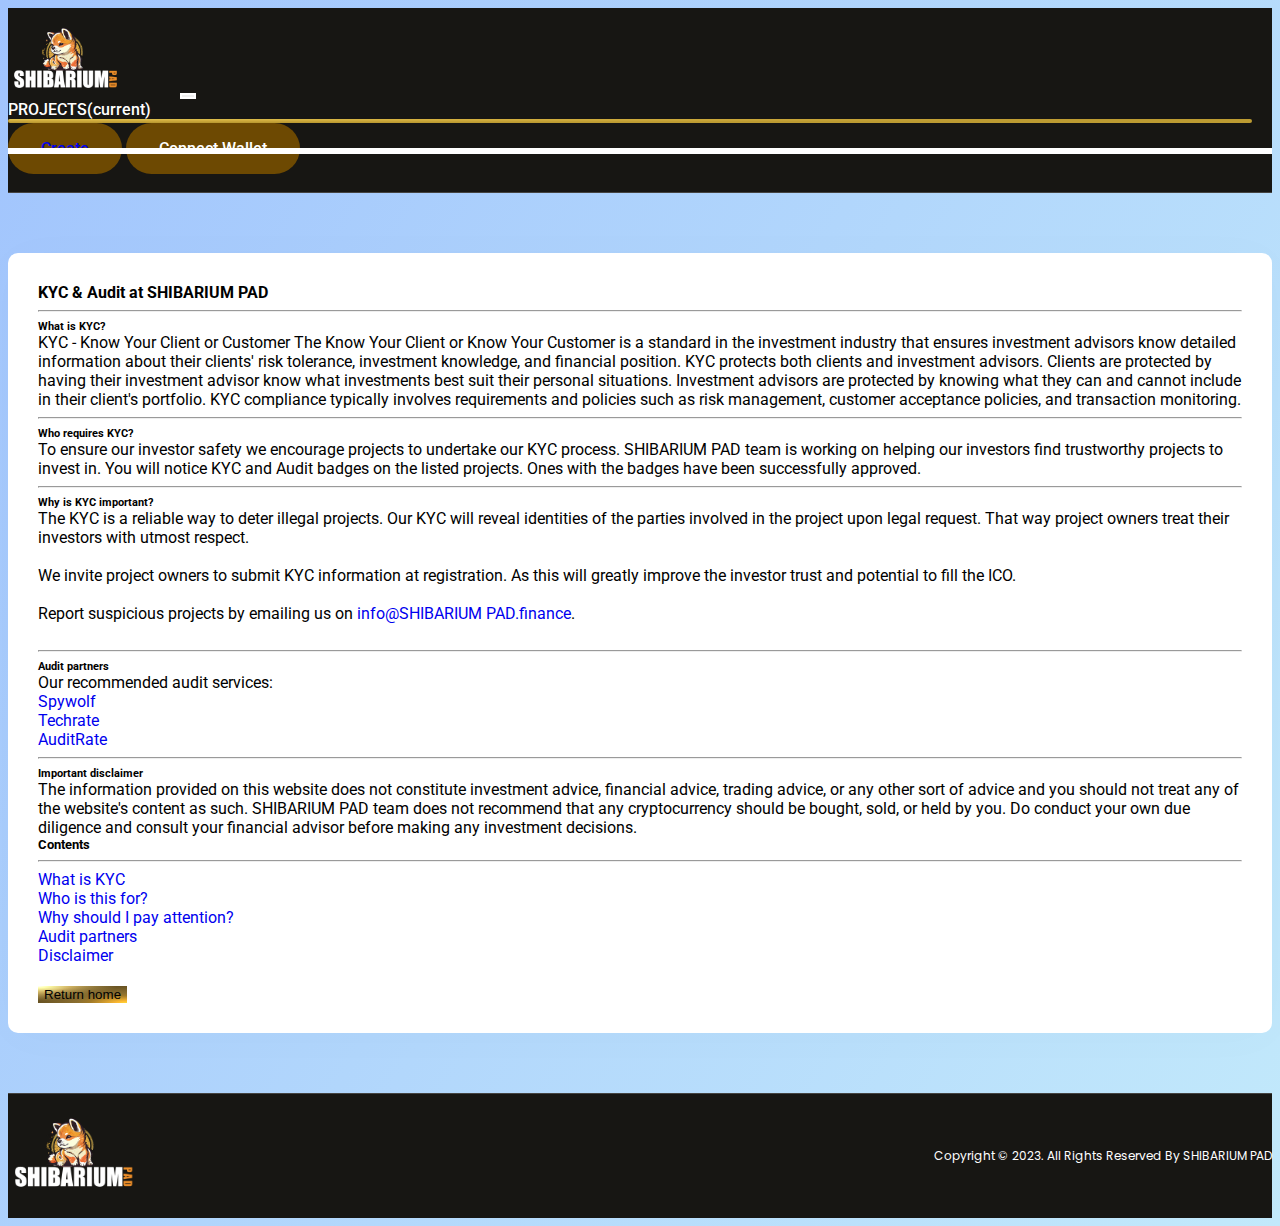
<file: docs.html>
<!doctype html>
<html lang="en">
    <head>
        <!-- Required meta tags -->
        <meta charset="utf-8">
        <meta name="viewport" content="width=device-width, initial-scale=1,
            shrink-to-fit=no">

        <!-- Bootstrap CSS -->
        <link rel="stylesheet"
            href="https://cdn.jsdelivr.net/npm/bootstrap@4.6.1/dist/css/bootstrap.min.css"
            integrity="sha384-zCbKRCUGaJDkqS1kPbPd7TveP5iyJE0EjAuZQTgFLD2ylzuqKfdKlfG/eSrtxUkn"
            crossorigin="anonymous">
        <link rel="stylesheet" href="style.css">
        <title>SHIBARIUM PAD - Complete kickstarter for your Shib Project</title>
    </head>
    <body>
        <section class="main-navbar">
            <div class="container-fluid">
                <div class="row">
                    <div class="col-lg-11 m-auto">
                        <nav class="navbar navbar-expand-md">
                            <a class="navbar-brand" href="/"><img
                                    src="/images/SHIBARIUM_logo.png" alt="" height="70px"></a>
                            <button class="navbar-toggler" type="button"
                                data-toggle="collapse"
                                data-target="#navbarSupportedContent"
                                aria-controls="navbarSupportedContent"
                                aria-expanded="false" aria-label="Toggle
                                navigation">
                                <span ><i class="fas fa-bars"></i></span>
                            </button>

                            <div class="collapse navbar-collapse"
                                id="navbarSupportedContent">
                                <ul class="navbar-nav mr-auto">
                                    <li class="nav-item active">
                                        <a class="nav-link" href="/manage">PROJECTS<span
                                                class="sr-only">(current)</span></a>
                                    </li>
                                </ul>
                                <form class="form-inline my-2 my-lg-0">
                                    <div class="sakmnd">

                                        
                                    </div>
                                <button class="hfgd mr-4" type="submit">  <a href="/presale" class="text-white"> Create</a></button>
                                    <button class="hfgd" type="submit">Connect
                                        Wallet</button>
                                </form>
                            </div>
                        </nav>
                    </div>
                </div>
            </div>
        </section>

        <!-- Presale Start -->

        <section class="Manage">
            <div class="container-fluid">
                <div class="row">
                    <div class="col-lg-11 m-auto">
                        <div class="upper">
                            <div class="row">
                                <div class="col-xl-9 col-lg-8 col-md-7  pl-md-0">
                                    <h4 class="pb-3">KYC & Audit at SHIBARIUM PAD</h5>
                                        <hr>  
                                        <h6 class="pb-3" id="wikyc">What is KYC?</h6>  
                                        <p>KYC - Know Your Client or Customer
                                            The Know Your Client or Know Your Customer is a standard in the investment industry that ensures investment advisors know detailed information about their clients' risk tolerance, investment knowledge, and financial position. KYC protects both clients and investment advisors. Clients are protected by having their investment advisor know what investments best suit their personal situations. Investment advisors are protected by knowing what they can and cannot include in their client's portfolio. KYC compliance typically involves requirements and policies such as risk management, customer acceptance policies, and transaction monitoring. </p>
                                            <hr>
                                            <h6 class="pb-3" id="whoisitfor">Who requires KYC?</h6> 
                                            <p>To ensure our investor safety we encourage projects to undertake our KYC process. SHIBARIUM PAD team is working on helping our investors find trustworthy projects to invest in. You will notice KYC and Audit badges on the listed projects. Ones with the badges have been successfully approved.</p>
                                            <hr>
                                            <h6 class="pb-3" id="why">Why is KYC important?</h6>
                                            <p>The KYC is a reliable way to deter illegal projects. Our KYC will reveal identities of the parties involved in the project upon legal request. That way project owners treat their investors with utmost respect. </p>
                                            <br>
                                            <p>We invite project owners to submit KYC information at registration. As this will greatly improve the investor trust and potential to fill the ICO.</p>
                                            <br><p>Report suspicious projects by emailing us on <a href="mailto:info@SHIBARIUM PAD.finance">info@SHIBARIUM PAD.finance</a>.</p>
                                            <br>
                                            <hr>
                                            <h6 class="pb-3" id="why">Audit partners</h6>
                                            <p>Our recommended audit services:</p>
                                            <ul>
                                                <a href="https://spywolf.co/"><li>Spywolf</li></a>
                                                <a href="https://techrate.org/"><li>Techrate</li></a>
                                                <a href="https://auditrate.tech/"><li>AuditRate</li></a>
                                            </ul>
                                            <hr>
                                            <h6 class="pb-3" id="disclaimer">Important disclaimer</h6>
                                            <p>The information provided on this website does not constitute investment advice, financial advice, trading advice, or any other sort of advice and you should not treat any of the website's content as such.
                                                SHIBARIUM PAD team does not recommend that any cryptocurrency should be bought, sold, or held by you. Do conduct your own due diligence and consult your financial advisor before making any investment decisions.</p>
                                       
                                        </div>
                                        
                                <div class="col-xl-3 col-lg-4 col-md-5 pr-md-0 text-center">
                                    <h5 class="pb-4">Contents</h5>
                                    <hr>
                                    <ul>
                                        <a href="#wikyc"><li>What is KYC</li></a>
                                        <a href="#whoisitfor"><li>Who is this for?</li></a>
                                        <a href="#whoisitfor"><li>Why should I pay attention?</li></a>
                                        <a href="#whoisitfor"><li>Audit partners</li></a>
                                        <a href="#whoisitfor"><li>Disclaimer</li></a>
                                    </ul>
                                    <br>
                                    <a href="/"><button class="btn-info">Return home</button></a>
                                </div>

                            </div>
                        </div>
                        
                    </div>
                </div>
            </div>
        </section>

        <!-- Footer Start -->

        <footer class="footer">
            <div class="container-fluid">
                <div class="row">
                    <div class="col-lg-11 m-auto">
                        <div class="snd">
                            <img src="/images/SHIBARIUM_logo.png" alt="" height="80px">
                            <h6>Copyright © 2023. All Rights Reserved By
                                SHIBARIUM PAD</h6>
                        </div>
                    </div>
                </div>
            </div>
        </footer>
        <!-- Optional JavaScript; choose one of the two! -->

        <!-- Option 1: jQuery and Bootstrap Bundle (includes Popper) -->
        <!-- <script
            src="https://cdn.jsdelivr.net/npm/jquery@3.5.1/dist/jquery.slim.min.js"
            integrity="sha384-DfXdz2htPH0lsSSs5nCTpuj/zy4C+OGpamoFVy38MVBnE+IbbVYUew+OrCXaRkfj"
            crossorigin="anonymous"></script>
        <script
            src="https://cdn.jsdelivr.net/npm/bootstrap@4.6.1/dist/js/bootstrap.bundle.min.js"
            integrity="sha384-fQybjgWLrvvRgtW6bFlB7jaZrFsaBXjsOMm/tB9LTS58ONXgqbR9W8oWht/amnpF"
            crossorigin="anonymous"></script> -->
        <!-- Option 2: Separate Popper and Bootstrap JS -->

        <script
            src="https://cdn.jsdelivr.net/npm/jquery@3.5.1/dist/jquery.slim.min.js"
            integrity="sha384-DfXdz2htPH0lsSSs5nCTpuj/zy4C+OGpamoFVy38MVBnE+IbbVYUew+OrCXaRkfj"
            crossorigin="anonymous"></script>
        <script
            src="https://cdn.jsdelivr.net/npm/popper.js@1.16.1/dist/umd/popper.min.js"
            integrity="sha384-9/reFTGAW83EW2RDu2S0VKaIzap3H66lZH81PoYlFhbGU+6BZp6G7niu735Sk7lN"
            crossorigin="anonymous"></script>
        <script
            src="https://cdn.jsdelivr.net/npm/bootstrap@4.6.1/dist/js/bootstrap.min.js"
            integrity="sha384-VHvPCCyXqtD5DqJeNxl2dtTyhF78xXNXdkwX1CZeRusQfRKp+tA7hAShOK/B/fQ2"
            crossorigin="anonymous"></script>

    </body>
</html>
</file>
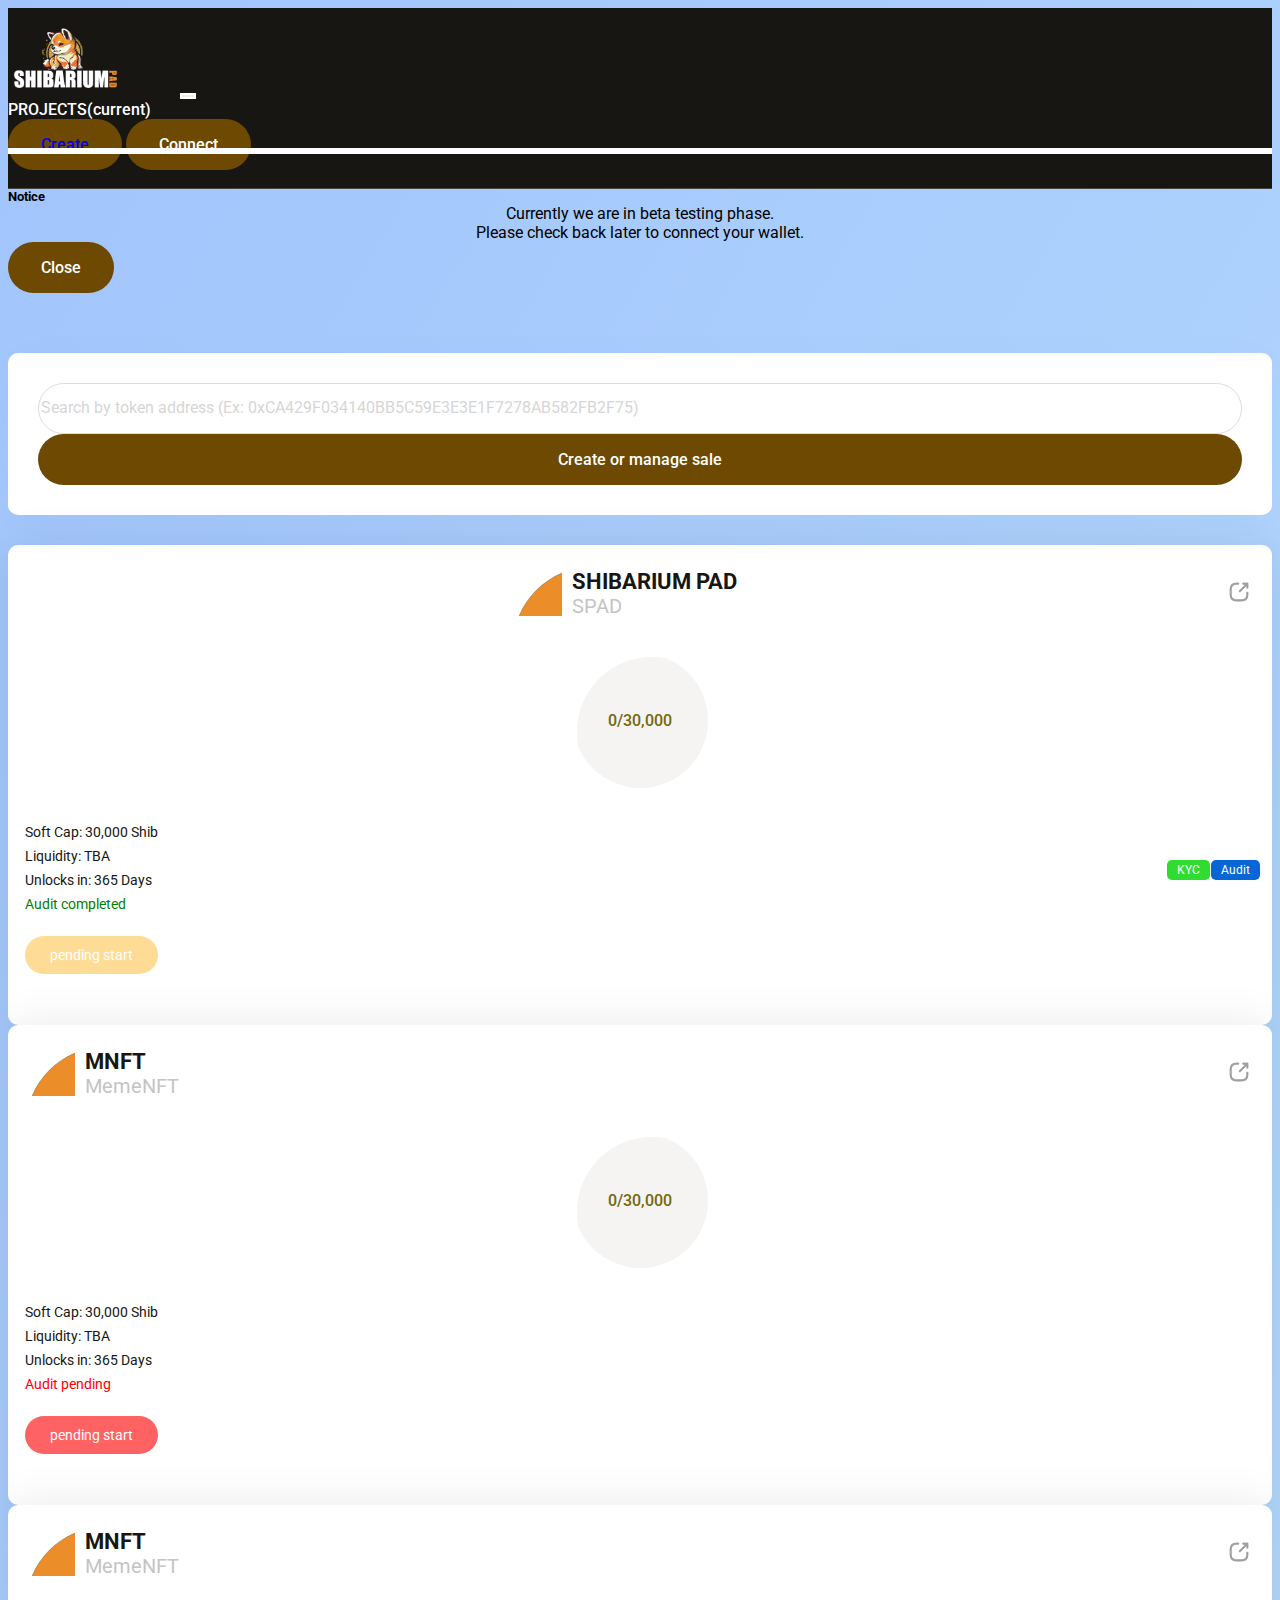
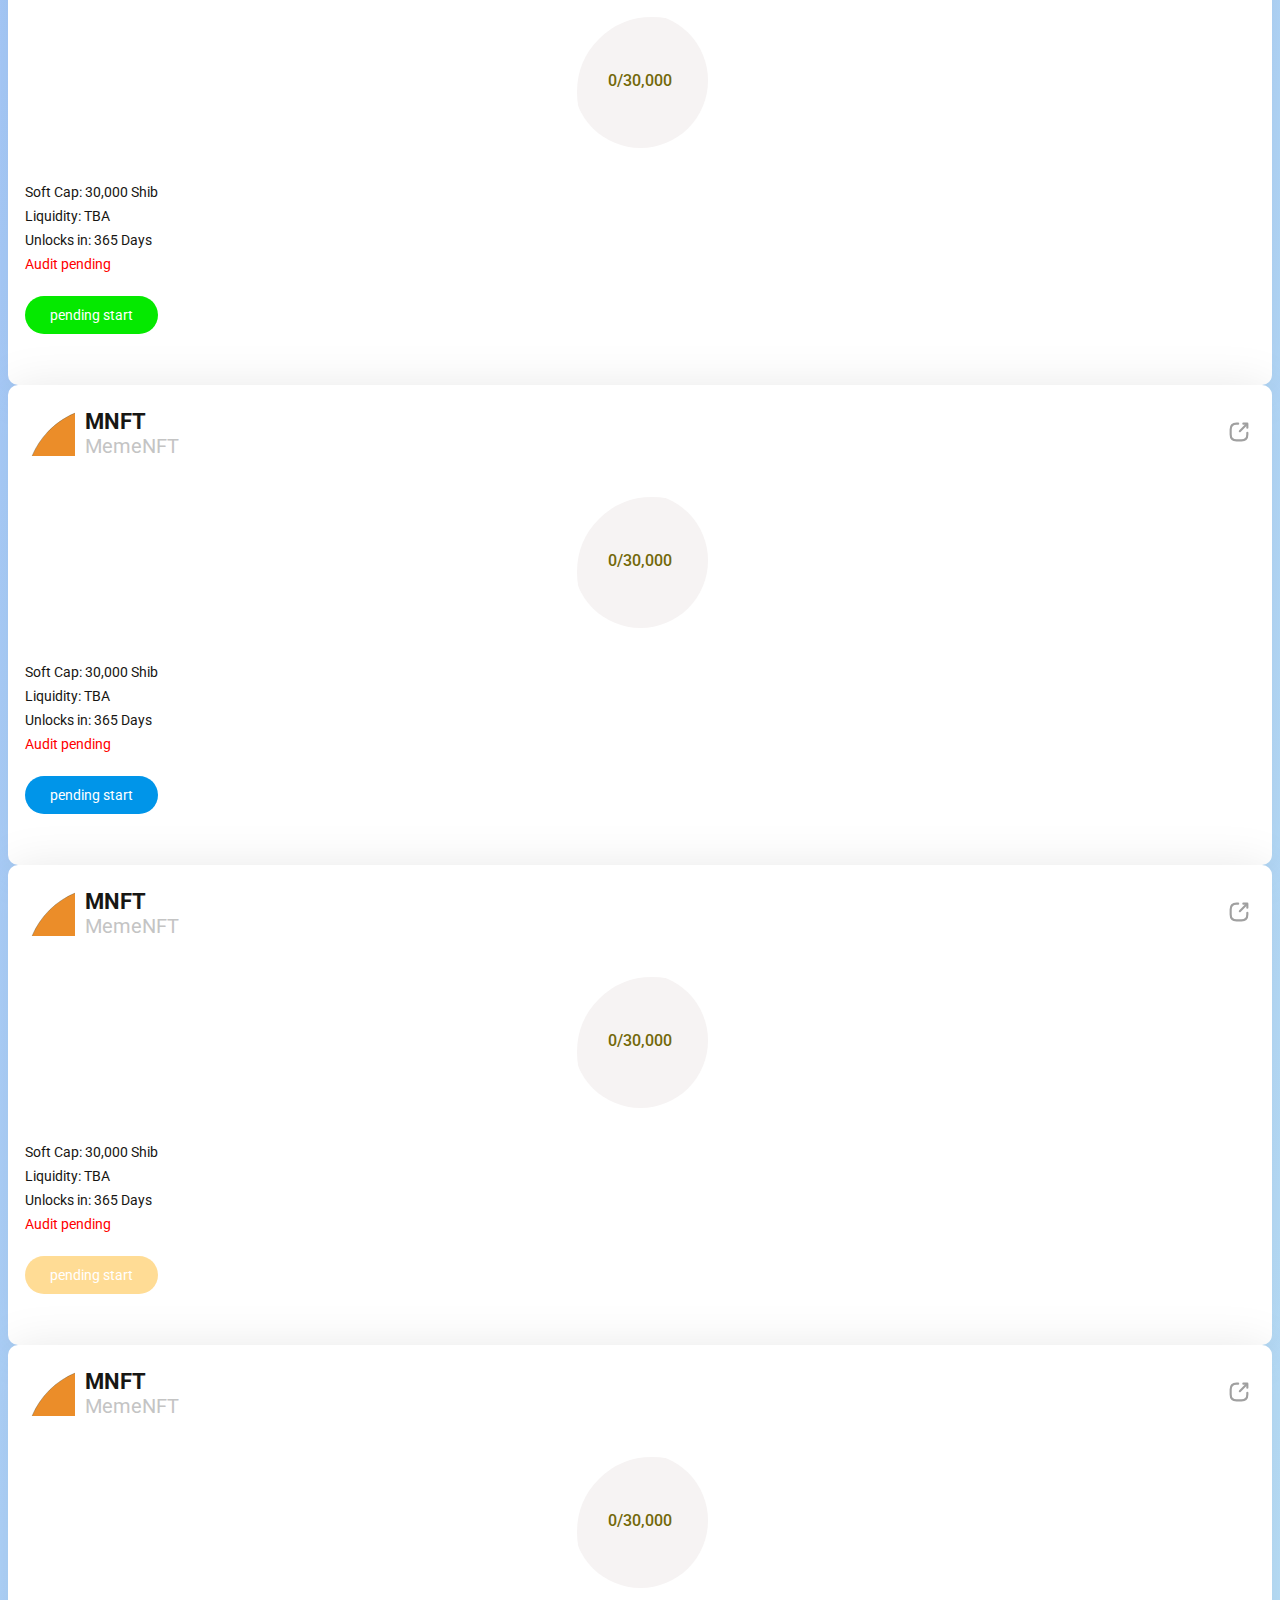
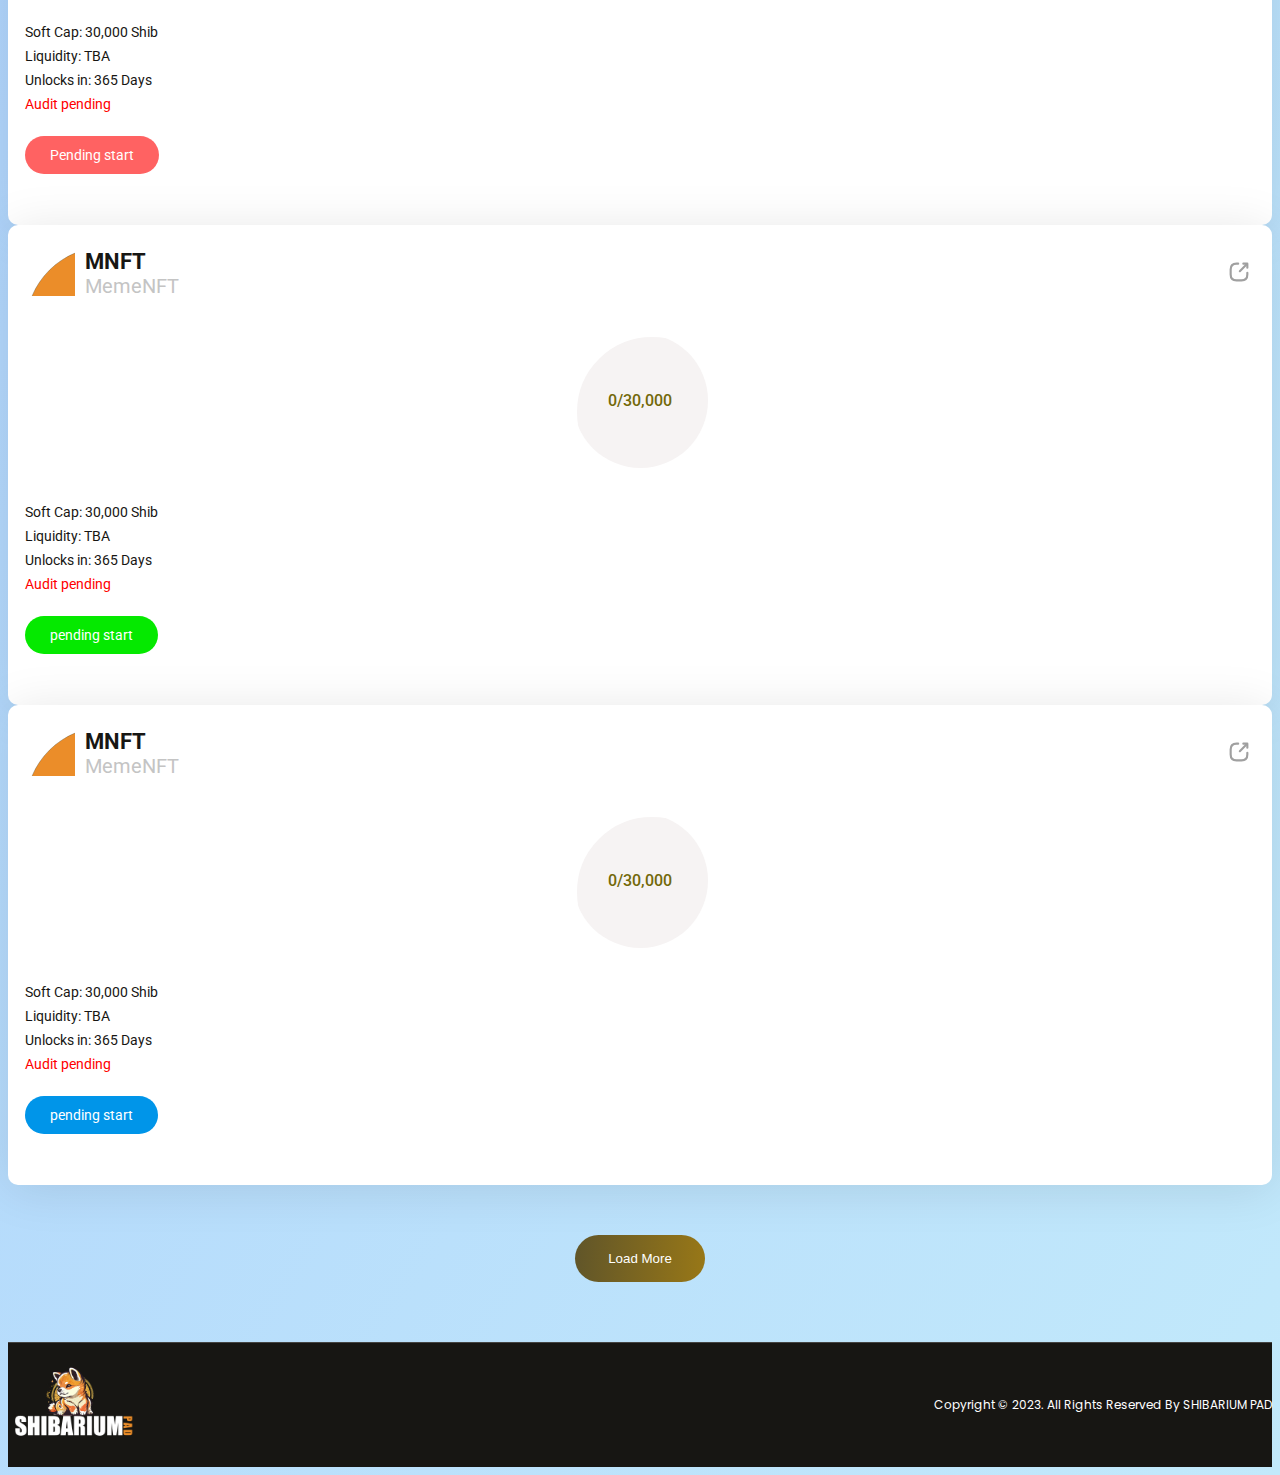
<file: manage.html>
<!doctype html>
<html lang="en">
    <head>
        <!-- Required meta tags -->
        <meta charset="utf-8">
        <meta name="viewport" content="width=device-width, initial-scale=1,
            shrink-to-fit=no">

        <!-- Bootstrap CSS -->
        <link rel="stylesheet"
            href="https://cdn.jsdelivr.net/npm/bootstrap@4.6.1/dist/css/bootstrap.min.css"
            integrity="sha384-zCbKRCUGaJDkqS1kPbPd7TveP5iyJE0EjAuZQTgFLD2ylzuqKfdKlfG/eSrtxUkn"
            crossorigin="anonymous">
        <link rel="stylesheet" href="style.css">
        <title>SHIBARIUM PAD - Complete kickstarter for your Shibarium Project</title>
    </head>
    <body>
        <section class="main-navbar">
            <div class="container-fluid">
                <div class="row">
                    <div class="col-lg-11 m-auto">
                        <nav class="navbar navbar-expand-md">
                            <a class="navbar-brand" href="/"><img
                                    src="/images/SHIBARIUM_logo.png" alt="" height="70px"></a>
                            <button class="navbar-toggler" type="button"
                                data-toggle="collapse"
                                data-target="#navbarSupportedContent"
                                aria-controls="navbarSupportedContent"
                                aria-expanded="false" aria-label="Toggle
                                navigation">
                                <span ><i class="fas fa-bars"></i></span>
                            </button>

                            <div class="collapse navbar-collapse"
                                id="navbarSupportedContent">
                                <ul class="navbar-nav mr-auto">
                                    <li class="nav-item active">
                                        <a class="nav-link" href="/manage.html">PROJECTS<span
                                                class="sr-only">(current)</span></a>
                                    </li>
                                </ul>
                                <form class="form-inline my-2 my-lg-0">

                                <button class="hfgd mr-4" type="submit">  <a href="/presale.html" class="text-white"> Create</a></button>
                                   <!-- Button trigger modal -->
<button type="button" class="hfgd mr-4" data-toggle="modal" data-target="#exampleModal">
    Connect
  </button>
                                </form>
                            </div>
                        </nav>
                    </div>
                </div>
            </div>
        </section>
<!-- Modal -->
<div class="modal fade" id="exampleModal" tabindex="-1" role="dialog" aria-labelledby="exampleModalLabel" aria-hidden="true">
    <div class="modal-dialog" role="document">
      <div class="modal-content">
        <div class="modal-header">
          <h5 class="modal-title" id="exampleModalLabel">Notice</h5>
       
            
          </button>
        </div>
        <div class="modal-body">
          <center>Currently we are in beta testing phase. <br>Please check back later to connect your wallet.</center>
        </div>
        <div class="modal-footer">
          <button type="button" class="hfgd mr-4" data-dismiss="modal">Close</button>

        </div>
      </div>
    </div>
  </div>
        <!-- Presale Start -->

        <section class="Manage">
            <div class="container-fluid">
                <div class="row">
                    <div class="col-lg-11 m-auto">
                        <div class="upper">
                            <div class="row">
                                <div class="col-xl-9 col-lg-8 col-md-7  pl-md-0">
                                    <input class="form-control mr-sm-2 sjsj" type="search" placeholder="Search by token address (Ex: 0xCA429F034140BB5C59E3E3E1F7278AB582FB2F75)" aria-label="Search">
                                </div>
                                <div class="col-xl-3 col-lg-4 col-md-5 pr-md-0">
                                    <button type="button" class="hfgd" style="width:100%;">
                                        Create or manage sale
                                    </button>
                                </div>
                            </div>
                        </div>
                        <div class="lower">
                            <div class="row">
                                <div class="col-xl-3 col-lg-4 col-md-6">
                                    <a href="/projectdetail.html">
                                    <div class="cardss mb-4">
                                        <div class="mainupper">
                                            <div class="left">
                                                <div class="miina">
                                                    <div class="left">
                                                        <img src="/images/Ellipse 1.svg" alt="">
                                                    </div>
                                                    <div class="right">
                                                        <span class="kyc">KYC</span> <span class="audit">Audit</span>
                                                        <h4>SHIBARIUM PAD</h4><a href="/docs.html"></a>
                                                        <h5>SPAD</h5>
                                                    </div>
                                                </div>
                                            </div>
                                            <div class="right">
                                                <button type="button">
                                                    <img src="/images/export.svg" alt="">
                                                </button>
                                            </div>
                                        </div>
                                        <div class="progress blue">
                                            <!-- <span class="progress-left">
                                              <span class="progress-bar"></span>
                                            </span>
                                            <span class="progress-right">
                                                <span class="progress-bar"></span>
                                            </span> -->
                                            <div class="progress-value">0/30,000</div>
                                        </div>
                                        <div class="headess text-center">
                                            <h6>Soft Cap: 30,000 Shib</h6>
                                            <h6>Liquidity: TBA</h6>
                                            <h6>Unlocks in: 365 Days</h6>
                                            <h6 class="" style="color:green;">Audit completed</h6>
                                        </div>
                                        <div class="buttonss text-center">
                                            <button type="button">
                                                pending start
                                            </button>
                                            <!-- <h6>Sale Start in: <span>13:21:12:19</span></h6> -->
                                        </div>
                                    </div>
                                </a>
                                </div>
                                <div class="col-xl-3 col-lg-4 col-md-6">
                                    <a href="/projectdetail.html">
                                    <div class="cardss mb-4">
                                        <div class="mainupper">
                                            <div class="left">
                                                <div class="miina">
                                                    <div class="left">
                                                        <img src="/images/Ellipse 1.svg" alt="">
                                                    </div>
                                                    <div class="right">
                                                        <h4>MNFT</h4>
                                                        <h5>MemeNFT</h5>
                                                    </div>
                                                </div>
                                            </div>
                                            <div class="right">
                                                <button type="button">
                                                    <img src="/images/export.svg" alt="">
                                                </button>
                                            </div>
                                        </div>
                                        <div class="progress blue">
                                            <!-- <span class="progress-left">
                                              <span class="progress-bar"></span>
                                            </span>
                                            <span class="progress-right">
                                                <span class="progress-bar"></span>
                                            </span> -->
                                            <div class="progress-value">0/30,000</div>
                                        </div>
                                        <div class="headess text-center">
                                            <h6>Soft Cap: 30,000 Shib</h6>
                                            <h6>Liquidity: TBA</h6>
                                            <h6>Unlocks in: 365 Days</h6>
                                            <h6 class="smnbdsj">Audit pending</h6>
                                        </div>
                                        <div class="buttonsssss text-center">
                                            <button type="button">
                                                pending start
                                            </button>
                                            <!-- <h6>Sale Start in: <span>13:21:12:19</span></h6> -->
                                        </div>
                                    </div>
                                    </a>
                                </div>
                                <div class="col-xl-3 col-lg-4 col-md-6">
                                    <a href="/projectdetail.html">
                                    <div class="cardss mb-4">
                                        <div class="mainupper">
                                            <div class="left">
                                                <div class="miina">
                                                    <div class="left">
                                                        <img src="/images/Ellipse 1.svg" alt="">
                                                    </div>
                                                    <div class="right">
                                                        <h4>MNFT</h4>
                                                        <h5>MemeNFT</h5>
                                                    </div>
                                                </div>
                                            </div>
                                            <div class="right">
                                                <button type="button">
                                                    <img src="/images/export.svg" alt="">
                                                </button>
                                            </div>
                                        </div>
                                        <div class="progress blue">
                                            <!-- <span class="progress-left">
                                              <span class="progress-bar"></span>
                                            </span>
                                            <span class="progress-right">
                                                <span class="progress-bar"></span>
                                            </span> -->
                                            <div class="progress-value">0/30,000</div>
                                        </div>
                                        <div class="headess text-center">
                                            <h6>Soft Cap: 30,000 Shib</h6>
                                            <h6>Liquidity: TBA</h6>
                                            <h6>Unlocks in: 365 Days</h6>
                                            <h6 class="smnbdsj">Audit pending</h6>
                                        </div>
                                        <div class="buttonsss text-center">
                                            <button type="button">
                                                pending start
                                            </button>
                                            <!-- <h6>Sale Start in: <span>13:21:12:19</span></h6> -->
                                        </div>
                                    </div>
                                    </a>
                                </div>
                                <div class="col-xl-3 col-lg-4 col-md-6">
                                    <a href="/projectdetail.html">
                                    <div class="cardss mb-4">
                                        <div class="mainupper">
                                            <div class="left">
                                                <div class="miina">
                                                    <div class="left">
                                                        <img src="/images/Ellipse 1.svg" alt="">
                                                    </div>
                                                    <div class="right">
                                                        <h4>MNFT</h4>
                                                        <h5>MemeNFT</h5>
                                                    </div>
                                                </div>
                                            </div>
                                            <div class="right">
                                                <button type="button">
                                                    <img src="/images/export.svg" alt="">
                                                </button>
                                            </div>
                                        </div>
                                        <div class="progress blue">
                                            <!-- <span class="progress-left">
                                              <span class="progress-bar"></span>
                                            </span>
                                            <span class="progress-right">
                                                <span class="progress-bar"></span>
                                            </span> -->
                                            <div class="progress-value">0/30,000</div>
                                        </div>
                                        <div class="headess text-center">
                                            <h6>Soft Cap: 30,000 Shib</h6>
                                            <h6>Liquidity: TBA</h6>
                                            <h6>Unlocks in: 365 Days</h6>
                                            <h6 class="smnbdsj">Audit pending</h6>
                                        </div>
                                        <div class="buttonssss text-center">
                                            <button type="button">
                                                pending start
                                            </button>
                                            <!-- <h6>Sale Start in: <span>13:21:12:19</span></h6> -->
                                        </div>
                                    </div>
                                    </a>
                                </div>
                                <div class="col-xl-3 col-lg-4 col-md-6">
                                    <a href="/projectdetail.html">
                                    <div class="cardss mb-4">
                                        <div class="mainupper">
                                            <div class="left">
                                                <div class="miina">
                                                    <div class="left">
                                                        <img src="/images/Ellipse 1.svg" alt="">
                                                    </div>
                                                    <div class="right">
                                                        <h4>MNFT</h4>
                                                        <h5>MemeNFT</h5>
                                                    </div>
                                                </div>
                                            </div>
                                            <div class="right">
                                                <button type="button">
                                                    <img src="/images/export.svg" alt="">
                                                </button>
                                            </div>
                                        </div>
                                        <div class="progress blue">
                                            <!-- <span class="progress-left">
                                              <span class="progress-bar"></span>
                                            </span>
                                            <span class="progress-right">
                                                <span class="progress-bar"></span>
                                            </span> -->
                                            <div class="progress-value">0/30,000</div>
                                        </div>
                                        <div class="headess text-center">
                                            <h6>Soft Cap: 30,000 Shib</h6>
                                            <h6>Liquidity: TBA</h6>
                                            <h6>Unlocks in: 365 Days</h6>
                                            <h6 class="smnbdsj">Audit pending</h6>
                                        </div>
                                        <div class="buttonss text-center">
                                            <button type="button">
                                                pending start
                                            </button>
                                            <!-- <h6>Sale Start in: <span>13:21:12:19</span></h6> -->
                                        </div>
                                    </div>
                                    </a>
                                </div>
                                <div class="col-xl-3 col-lg-4 col-md-6">
                                    <a href="/projectdetail.html">
                                    <div class="cardss mb-4">
                                        <div class="mainupper">
                                            <div class="left">
                                                <div class="miina">
                                                    <div class="left">
                                                        <img src="/images/Ellipse 1.svg" alt="">
                                                    </div>
                                                    <div class="right">
                                                        <h4>MNFT</h4>
                                                        <h5>MemeNFT</h5>
                                                    </div>
                                                </div>
                                            </div>
                                            <div class="right">
                                                <button type="button">
                                                    <img src="/images/export.svg" alt="">
                                                </button>
                                            </div>
                                        </div>
                                        <div class="progress blue">
                                            <!-- <span class="progress-left">
                                              <span class="progress-bar"></span>
                                            </span>
                                            <span class="progress-right">
                                                <span class="progress-bar"></span>
                                            </span> -->
                                            <div class="progress-value">0/30,000</div>
                                        </div>
                                        <div class="headess text-center">
                                            <h6>Soft Cap: 30,000 Shib</h6>
                                            <h6>Liquidity: TBA</h6>
                                            <h6>Unlocks in: 365 Days</h6>
                                            <h6 class="smnbdsj">Audit pending</h6>
                                        </div>
                                        <div class="buttonsssss text-center">
                                            <button type="button">
                                                Pending start
                                            </button>
                                            <!-- <h6>Sale Start in: <span>13:21:12:19</span></h6> -->
                                        </div>
                                    </div>
                                    </a>
                                </div>
                                <div class="col-xl-3 col-lg-4 col-md-6">
                                    <a href="/projectdetail.html">
                                    <div class="cardss mb-4">
                                        <div class="mainupper">
                                            <div class="left">
                                                <div class="miina">
                                                    <div class="left">
                                                        <img src="/images/Ellipse 1.svg" alt="">
                                                    </div>
                                                    <div class="right">
                                                        <h4>MNFT</h4>
                                                        <h5>MemeNFT</h5>
                                                    </div>
                                                </div>
                                            </div>
                                            <div class="right">
                                                <button type="button">
                                                    <img src="/images/export.svg" alt="">
                                                </button>
                                            </div>
                                        </div>
                                        <div class="progress blue">
                                            <!-- <span class="progress-left">
                                              <span class="progress-bar"></span>
                                            </span>
                                            <span class="progress-right">
                                                <span class="progress-bar"></span>
                                            </span> -->
                                            <div class="progress-value">0/30,000</div>
                                        </div>
                                        <div class="headess text-center">
                                            <h6>Soft Cap: 30,000 Shib</h6>
                                            <h6>Liquidity: TBA</h6>
                                            <h6>Unlocks in: 365 Days</h6>
                                            <h6 class="smnbdsj">Audit pending</h6>
                                        </div>
                                        <div class="buttonsss text-center">
                                            <button type="button">
                                                pending start
                                            </button>
                                            <!-- <h6>Sale Start in: <span>13:21:12:19</span></h6> -->
                                        </div>
                                    </div>
                                    </a>
                                </div>
                                <div class="col-xl-3 col-lg-4 col-md-6">
                                    <a href="/projectdetail.html">
                                    <div class="cardss mb-4">
                                        <div class="mainupper">
                                            <div class="left">
                                                <div class="miina">
                                                    <div class="left">
                                                        <img src="/images/Ellipse 1.svg" alt="">
                                                    </div>
                                                    <div class="right">
                                                        <h4>MNFT</h4>
                                                        <h5>MemeNFT</h5>
                                                    </div>
                                                </div>
                                            </div>
                                            <div class="right">
                                                <button type="button">
                                                    <img src="/images/export.svg" alt="">
                                                </button>
                                            </div>
                                        </div>
                                        <div class="progress blue">
                                            <!-- <span class="progress-left">
                                              <span class="progress-bar"></span>
                                            </span>
                                            <span class="progress-right">
                                                <span class="progress-bar"></span>
                                            </span> -->
                                            <div class="progress-value">0/30,000</div>
                                        </div>
                                        <div class="headess text-center">
                                            <h6>Soft Cap: 30,000 Shib</h6>
                                            <h6>Liquidity: TBA</h6>
                                            <h6>Unlocks in: 365 Days</h6>
                                            <h6 class="smnbdsj">Audit pending</h6>
                                        </div>
                                        <div class="buttonssss text-center">
                                            <button type="button">
                                                pending start
                                            </button>
                                            <!-- <h6>Sale Start in: <span>13:21:12:19</span></h6> -->
                                        </div>
                                    </div>
                                    </a>
                                </div>
                            </div>
                            <div class="ajbdajb">
                                <button type="button">
                                    Load More
                                </button>
                            </div>
                        </div>
                    </div>
                </div>
            </div>
        </section>

        <!-- Footer Start -->

        <footer class="footer">
            <div class="container-fluid">
                <div class="row">
                    <div class="col-lg-11 m-auto">
                        <div class="snd">
                            <img src="/images/SHIBARIUM_logo.png" alt="" height="80px">
                            <h6>Copyright © 2023. All Rights Reserved By
                                SHIBARIUM PAD</h6>
                        </div>
                    </div>
                </div>
            </div>
        </footer>
        <!-- Optional JavaScript; choose one of the two! -->

        <!-- Option 1: jQuery and Bootstrap Bundle (includes Popper) -->
        <!-- <script
            src="https://cdn.jsdelivr.net/npm/jquery@3.5.1/dist/jquery.slim.min.js"
            integrity="sha384-DfXdz2htPH0lsSSs5nCTpuj/zy4C+OGpamoFVy38MVBnE+IbbVYUew+OrCXaRkfj"
            crossorigin="anonymous"></script>
        <script
            src="https://cdn.jsdelivr.net/npm/bootstrap@4.6.1/dist/js/bootstrap.bundle.min.js"
            integrity="sha384-fQybjgWLrvvRgtW6bFlB7jaZrFsaBXjsOMm/tB9LTS58ONXgqbR9W8oWht/amnpF"
            crossorigin="anonymous"></script> -->
        <!-- Option 2: Separate Popper and Bootstrap JS -->

        <script
            src="https://cdn.jsdelivr.net/npm/jquery@3.5.1/dist/jquery.slim.min.js"
            integrity="sha384-DfXdz2htPH0lsSSs5nCTpuj/zy4C+OGpamoFVy38MVBnE+IbbVYUew+OrCXaRkfj"
            crossorigin="anonymous"></script>
        <script
            src="https://cdn.jsdelivr.net/npm/popper.js@1.16.1/dist/umd/popper.min.js"
            integrity="sha384-9/reFTGAW83EW2RDu2S0VKaIzap3H66lZH81PoYlFhbGU+6BZp6G7niu735Sk7lN"
            crossorigin="anonymous"></script>
        <script
            src="https://cdn.jsdelivr.net/npm/bootstrap@4.6.1/dist/js/bootstrap.min.js"
            integrity="sha384-VHvPCCyXqtD5DqJeNxl2dtTyhF78xXNXdkwX1CZeRusQfRKp+tA7hAShOK/B/fQ2"
            crossorigin="anonymous"></script>

    </body>
</html>
</file>
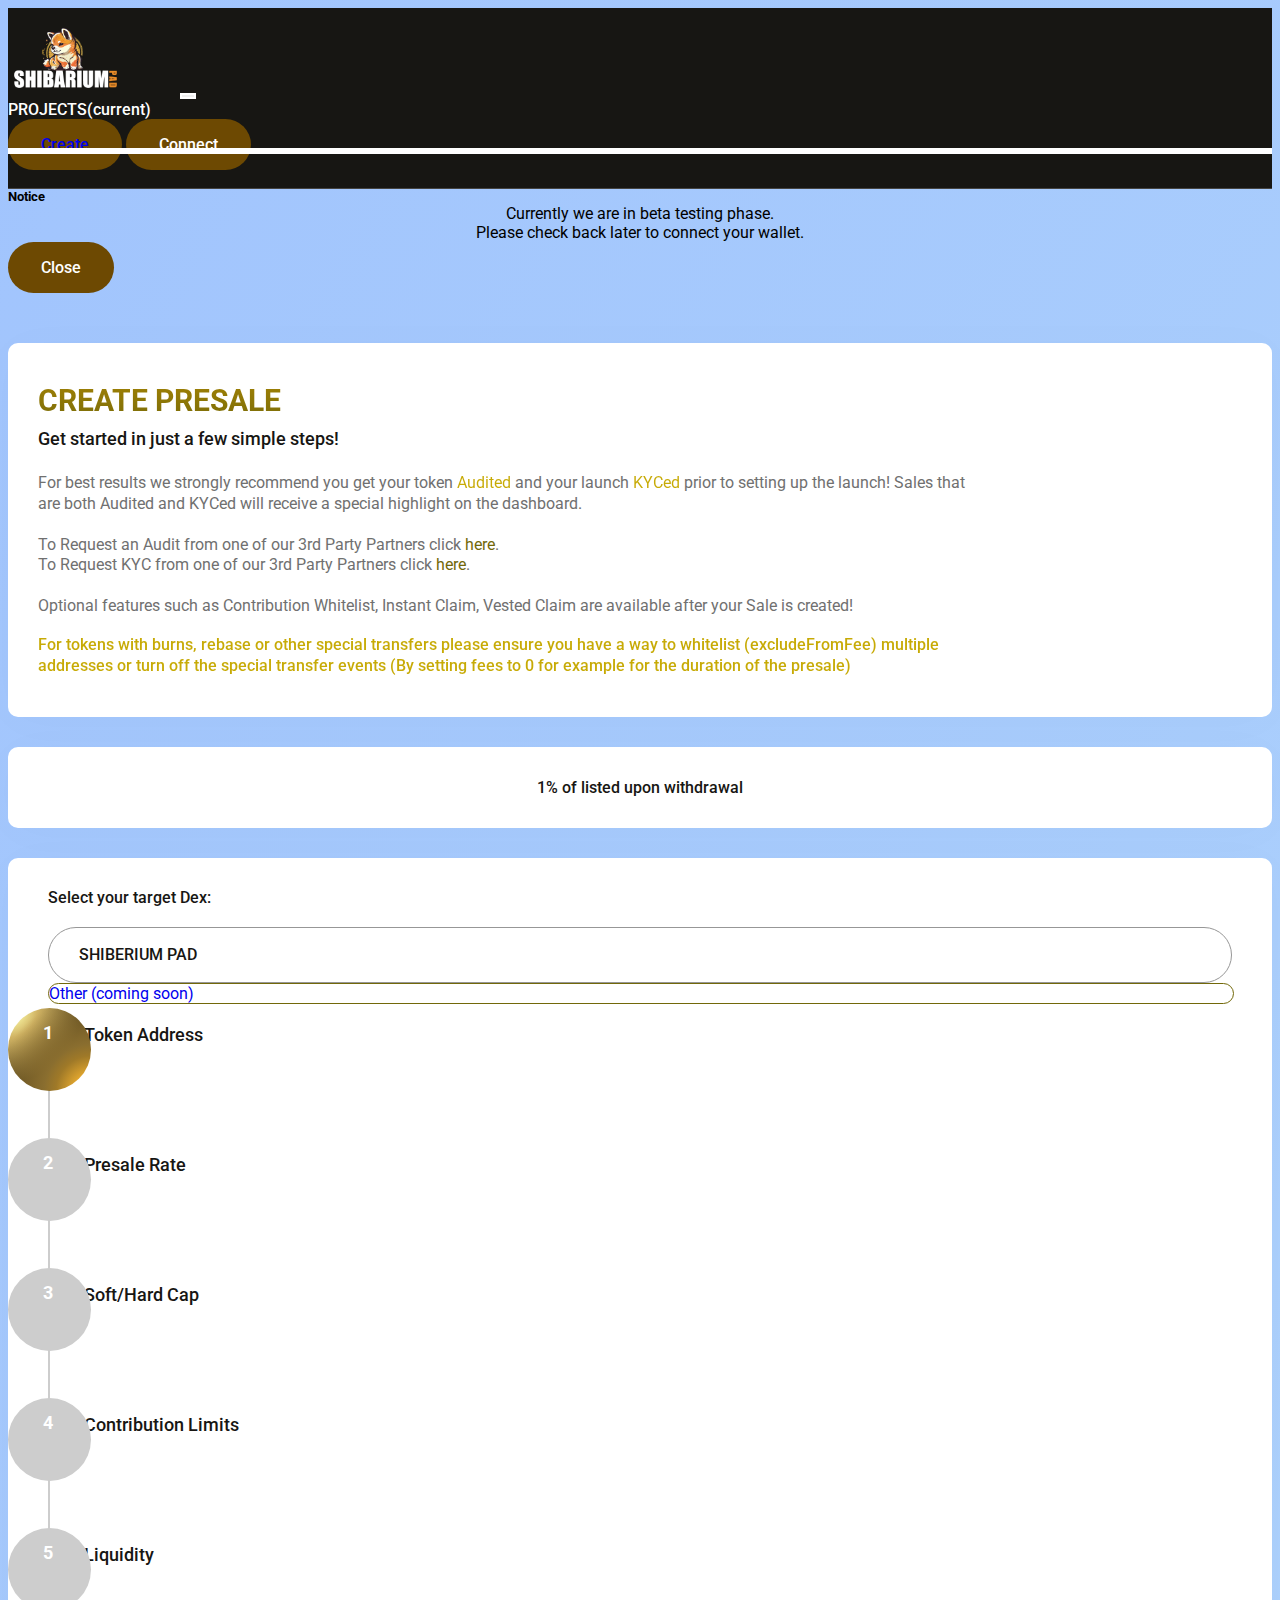
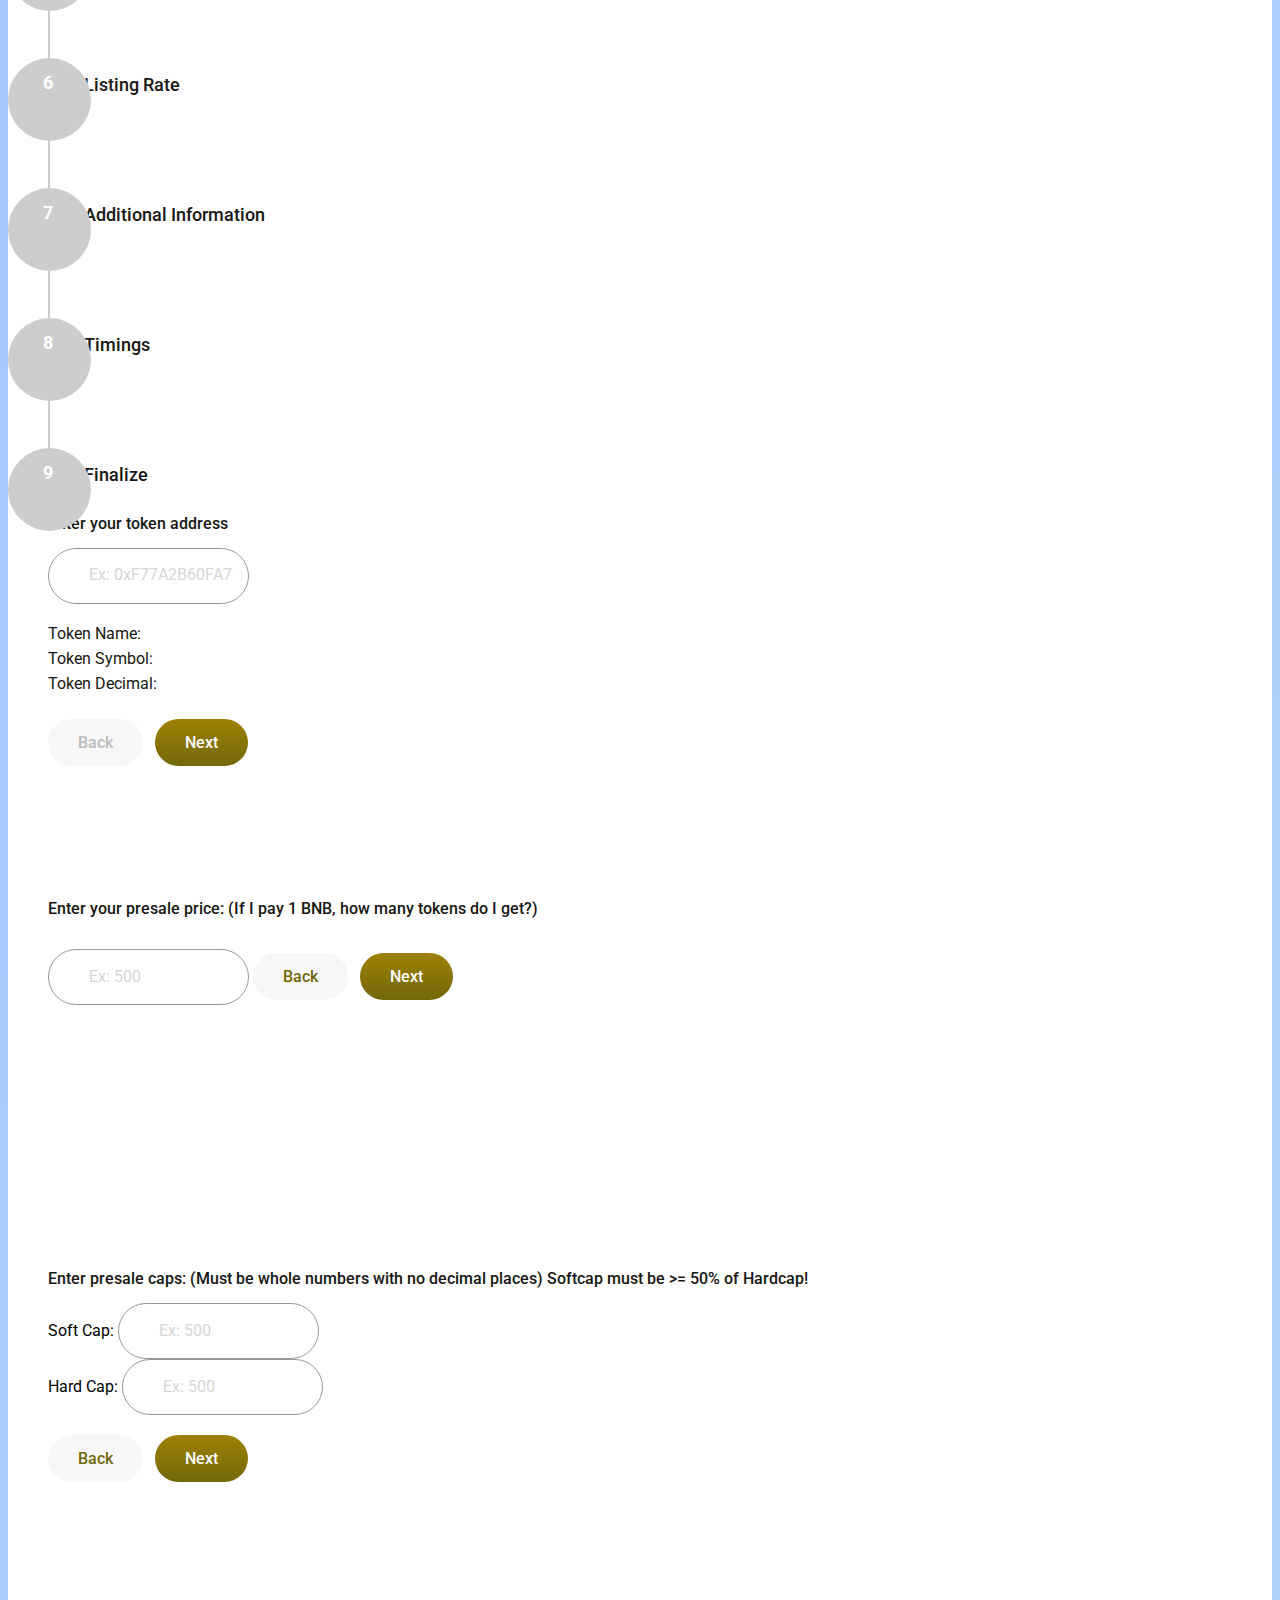
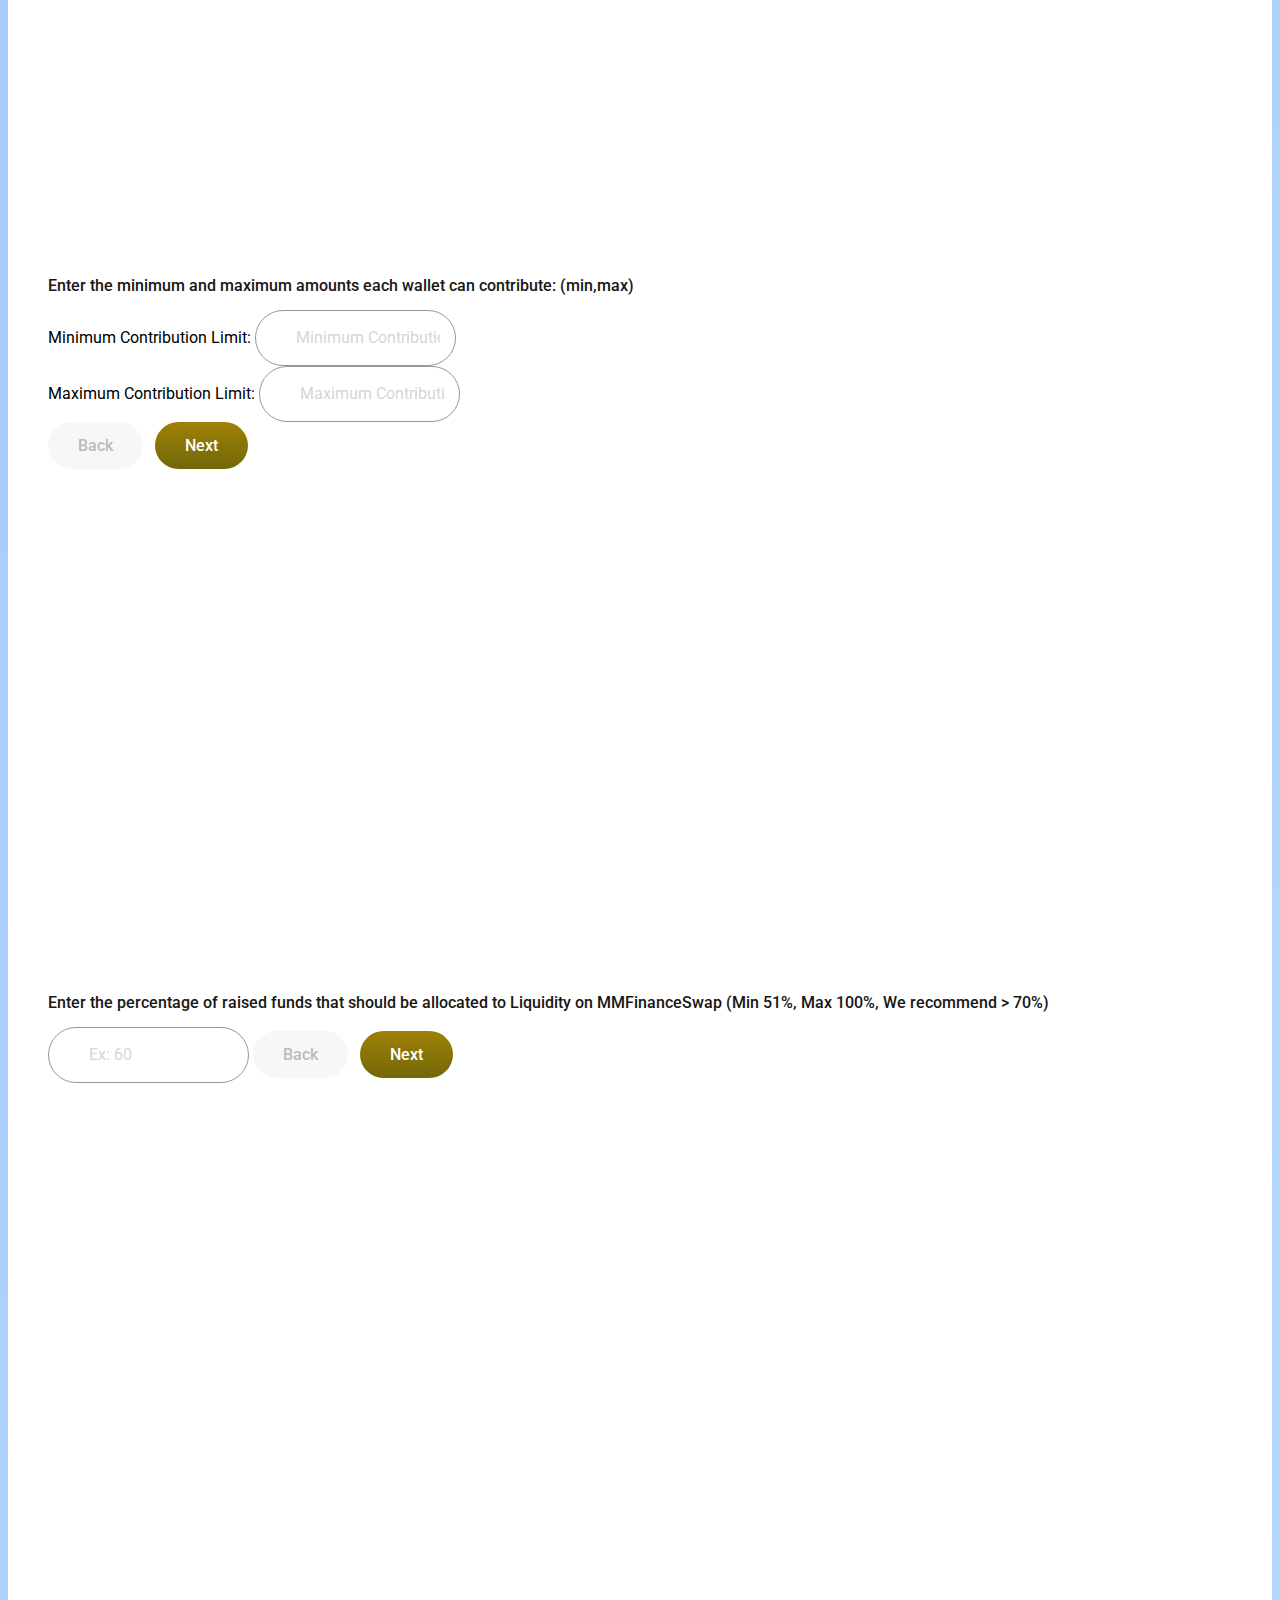
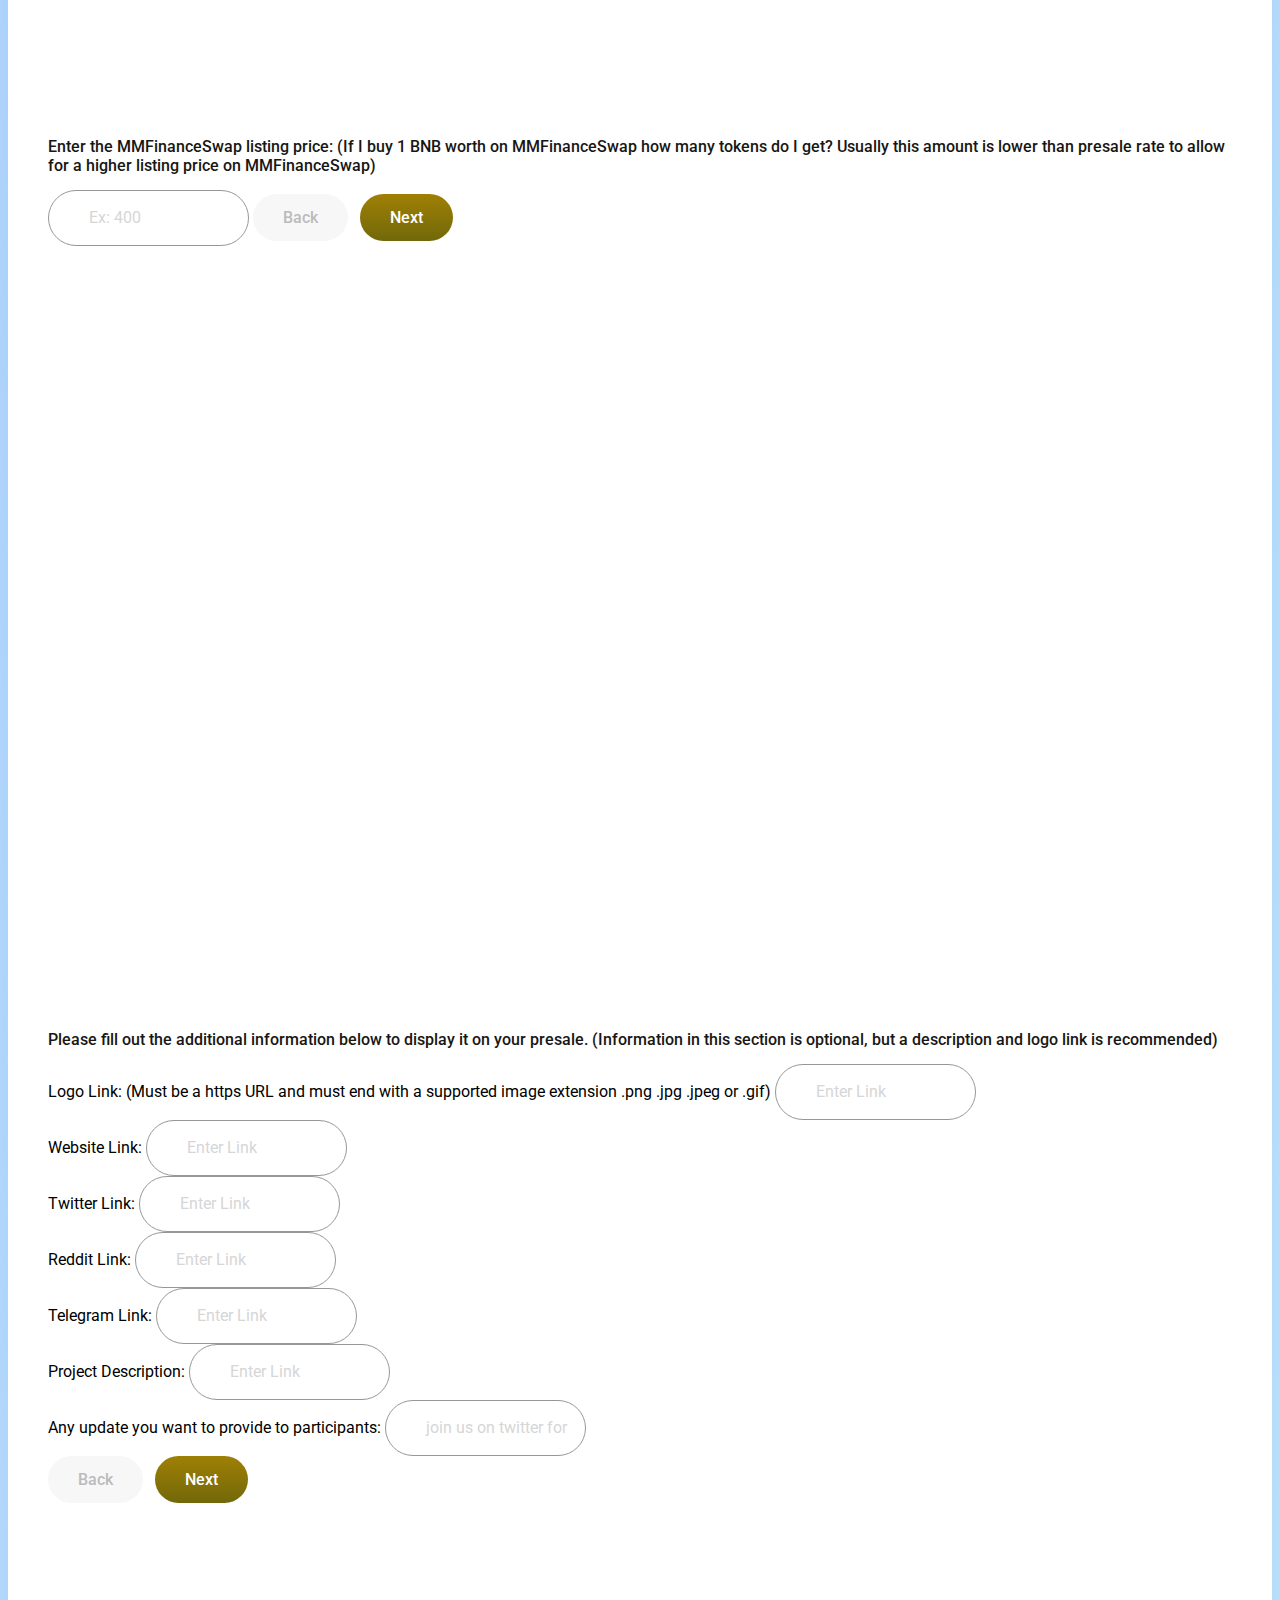
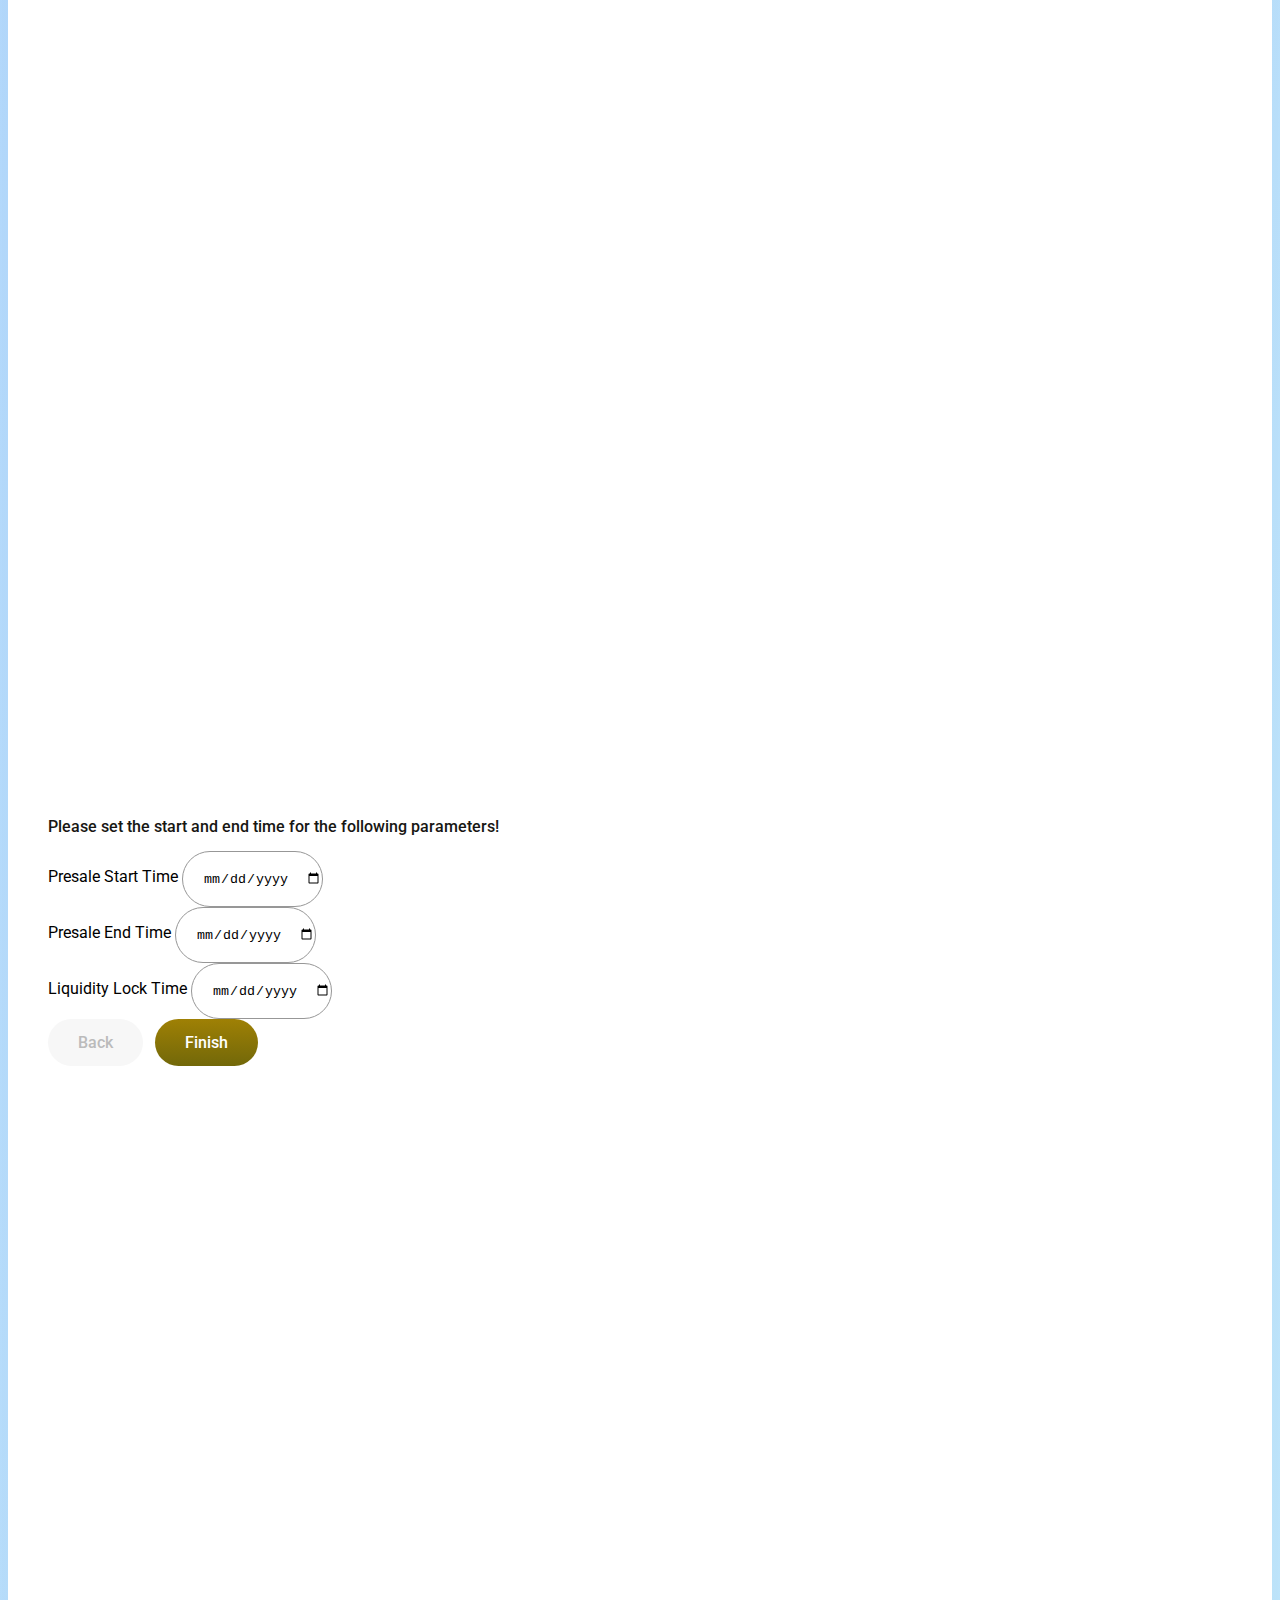
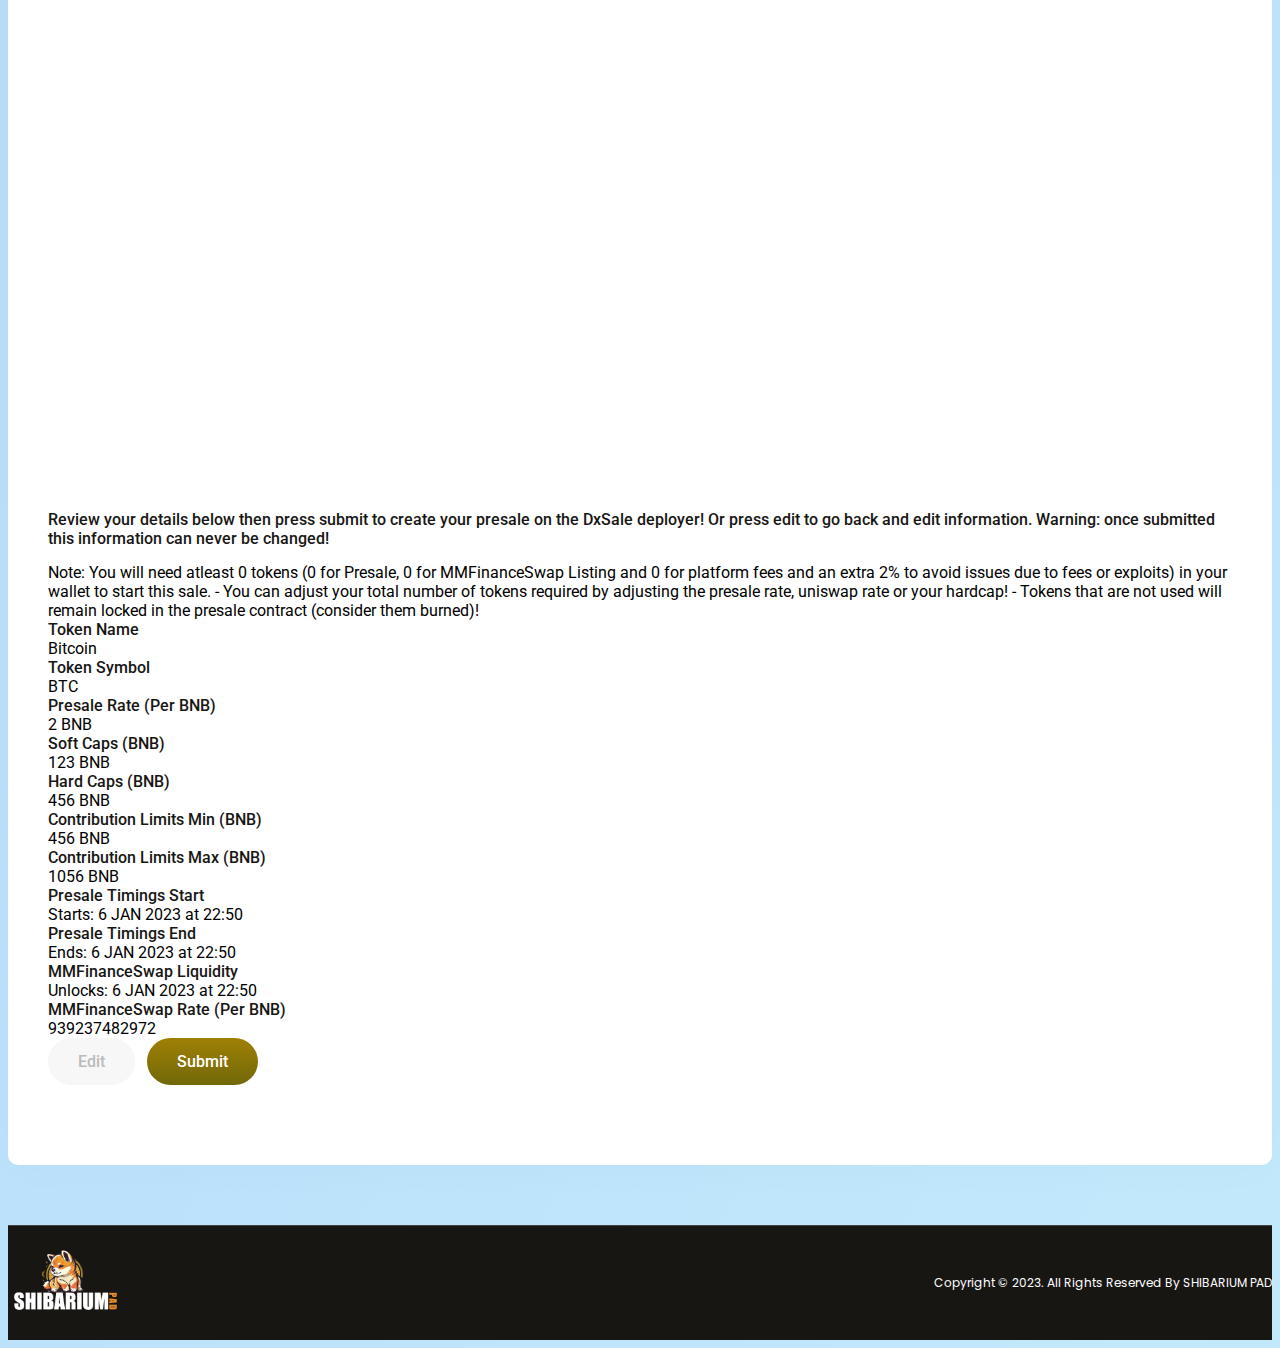
<file: presale.html>
<!doctype html>
<html lang="en">
    <head>
        <!-- Required meta tags -->
        <meta charset="utf-8">
        <meta name="viewport" content="width=device-width, initial-scale=1,
            shrink-to-fit=no">
            <link rel="stylesheet"
            href="https://pro.fontawesome.com/releases/v5.10.0/css/all.css"
            integrity="sha384-AYmEC3Yw5cVb3ZcuHtOA93w35dYTsvhLPVnYs9eStHfGJvOvKxVfELGroGkvsg+p"
            crossorigin="anonymous" />
        <!-- Bootstrap CSS -->
        <link rel="stylesheet"
            href="https://cdn.jsdelivr.net/npm/bootstrap@4.6.1/dist/css/bootstrap.min.css"
            integrity="sha384-zCbKRCUGaJDkqS1kPbPd7TveP5iyJE0EjAuZQTgFLD2ylzuqKfdKlfG/eSrtxUkn"
            crossorigin="anonymous">
        <link rel="stylesheet" href="style.css">
        <title>SHIBARIUM PAD - Complete kickstarter for your SHIBERIUM Project</title>
    </head>
    <body>
        <section class="main-navbar">
            <div class="container-fluid">
                <div class="row">
                    <div class="col-lg-11 m-auto">
                        <nav class="navbar navbar-expand-md">
                            <a class="navbar-brand" href="/"><img
                                src="/images/SHIBARIUM_logo.png" alt="" height="70px"></a>
                            <button class="navbar-toggler" type="button"
                                data-toggle="collapse"
                                data-target="#navbarSupportedContent"
                                aria-controls="navbarSupportedContent"
                                aria-expanded="false" aria-label="Toggle
                                navigation">
                                <span ><i class="fas fa-bars"></i></span>
                            </button>

                            <div class="collapse navbar-collapse"
                                id="navbarSupportedContent">
                                <ul class="navbar-nav mr-auto">
                                    <li class="nav-item active">
                                        <a class="nav-link" href="/manage">PROJECTS<span
                                                class="sr-only">(current)</span></a>
                                    </li>
                                </ul>
                                <form class="form-inline my-2 my-lg-0">
                                    
                                    <button class="hfgd mr-4" type="submit">  <a href="/presale" class="text-white"> Create</a></button>
                                    <button type="button" class="hfgd mr-4" data-toggle="modal" data-target="#exampleModal">
                                        Connect
                                      </button>
                                </form>
                            </div>
                        </nav>
                    </div>
                </div>
            </div>
        </section>
<!-- Modal -->
<div class="modal fade" id="exampleModal" tabindex="-1" role="dialog" aria-labelledby="exampleModalLabel" aria-hidden="true">
    <div class="modal-dialog" role="document">
      <div class="modal-content">
        <div class="modal-header">
          <h5 class="modal-title" id="exampleModalLabel">Notice</h5>
       
            
          </button>
        </div>
        <div class="modal-body">
          <center>Currently we are in beta testing phase. <br>Please check back later to connect your wallet.</center>
        </div>
        <div class="modal-footer">
          <button type="button" class="hfgd mr-4" data-dismiss="modal">Close</button>

        </div>
      </div>
    </div>
  </div>
        <!-- Presale Start -->

        <section class="presale">
            <div class="container-fluid">

                <div class="row">
                    <div class="col-lg-11 m-auto">
                        <div class="row">
                            <div class="col-lg-12 p-0">
                                <div class="upperdivs">
                                    <h3>Create Presale</h3>
                                    <h4>Get started in just a few simple steps!</h4>
                                    <p class="sbdf">For best results we strongly recommend you get your token <span><a href="#">Audited</a></span> and your launch <span><a href="#">KYCed</a></span> prior to setting up the launch!
                                        Sales that are both Audited and KYCed will receive a special highlight on the dashboard.</p>
                                        <div class="smdn">
                                            <p class="sbdff"> To Request an Audit from one of our 3rd Party Partners click <a href="#">here</a>.</p>
                                            <p class="sbdff"> To Request KYC from one of our 3rd Party Partners click <a href="#">here</a>.</p>
                                        </div>
                                    <p class="ksnc">Optional features such as Contribution Whitelist, Instant Claim, Vested Claim are available after your Sale is created!</p>
                                    <p class="skncsk">For tokens with burns, rebase or other special transfers please ensure you have a way to whitelist (excludeFromFee) multiple addresses or turn off the special transfer events (By setting fees to 0 for example for the duration of the presale)</p>
                                </div>
                                <div class="midleveldiv">
                                    <h4>1% of listed upon withdrawal</h4>
                                </div>
                                <div class="main-down-pres">
                                    <h4>Select your target Dex:</h4>
                                    <div class="dropdown shvshv">
                                        <button class="xjbcsjbc" type="button" id="dropdownMenuButton" data-toggle="dropdown" aria-expanded="false">
                                            <h4>SHIBERIUM PAD</h4><i class="fas fa-caret-down"></i>
                                        </button>
                                        <div class="dropdown-menu" aria-labelledby="dropdownMenuButton">
                                          <a class="dropdown-item" href="#">Other (coming soon)</a>
                                          <a class="dropdown-item" href="#"></a>
                                          <a class="dropdown-item" href="#"></a>
                                        </div>
                                      </div>
                                    <div class="row pl-2 pt-5 d-flex ">

                                        <!-- Grid column -->
                                        <div class="col-md-5 col-lg-4 col-xl-3">
                                    
                                        <!-- Stepper -->
                                            <div class="steps-form-3">
                                                <div class="steps-row-3 setup-panel-3 d-flex justify-content-between">
                                                
                                                    <div class="snsn">
                                                        <div class="steps-step-3">
                                                            <a href="#step-5" type="button" class="btn btn-info btn-circle-3 waves-effect ml-0" data-toggle="tooltip" data-placement="top" title="Basic Information">1 </a>
                                                        </div>
                                                        <div class="sjbsj">
                                                            <span>Token Address</span>
                                                        </div>
                                                    </div>
                                                    <div class="snsn">
                                                        <div class="steps-step-3">
                                                            <a href="#step-6" type="button" class="btn btn-pink btn-circle-3 waves-effect p-3" data-toggle="tooltip" data-placement="top" title="Basic Information">2</a>
                                                        </div>
                                                        <div class="sjbsj">
                                                            <span>Presale Rate</span>
                                                        </div>
                                                    </div>
                                                    <div class="snsn">
                                                        <div class="steps-step-3">
                                                            <a href="#step-7" type="button" class="btn btn-pink btn-circle-3 waves-effect" data-toggle="tooltip" data-placement="top" title="Basic Information">3</a>
                                                        </div>
                                                        <div class="sjbsj">
                                                            <span>Soft/Hard Cap</span>
                                                        </div>
                                                    </div>
                                                    <div class="snsn">
                                                        <div class="steps-step-3 ">
                                                            <a href="#step-9" type="button" class="btn btn-pink btn-circle-3 waves-effect p-3" data-toggle="tooltip" data-placement="top" title="Basic Information">4</a>
                                                        </div>
                                                        <div class="sjbsj">
                                                            <span>Contribution Limits</span>
                                                        </div>
                                                    </div>
                                                    <div class="snsn">
                                                        <div class="steps-step-3 ">
                                                            <a href="#step-10" type="button" class="btn btn-pink btn-circle-3 waves-effect p-3" data-toggle="tooltip" data-placement="top" title="Basic Information">5</a>
                                                        </div>
                                                        <div class="sjbsj">
                                                            <span>Liquidity</span>
                                                        </div>
                                                    </div>
                                                    <div class="snsn">
                                                        <div class="steps-step-3">
                                                            <a href="#step-11" type="button" class="btn btn-pink btn-circle-3 waves-effect p-3" data-toggle="tooltip" data-placement="top" title="Basic Information">6</a>
                                                        </div>
                                                        <div class="sjbsj">
                                                            <span>Listing Rate</span>
                                                        </div>
                                                    </div>
                                                    <div class="snsn">
                                                        <div class="steps-step-3 ">
                                                            <a href="#step-12" type="button" class="btn btn-pink btn-circle-3 waves-effect p-3" data-toggle="tooltip" data-placement="top" title="Basic Information">7</a>
                                                        </div>
                                                        <div class="sjbsj">
                                                            <span>Additional Information</span>
                                                        </div>
                                                    </div>
                                                     <div class="snsn">
                                                        <div class="steps-step-3 ">
                                                            <a href="#step-13" type="button" class="btn btn-pink btn-circle-3 waves-effect p-3" data-toggle="tooltip" data-placement="top" title="Basic Information">8</a>
                                                        </div>
                                                        <div class="sjbsj">
                                                            <span>Timings</span>
                                                        </div>
                                                    </div>
                                                    <div class="snsn">
                                                        <div class="steps-step-3 no-height">
                                                            <a href="#step-14" type="button" class="btn btn-pink btn-circle-3 waves-effect p-3" data-toggle="tooltip" data-placement="top" title="Basic Information">9</a>
                                                        </div>
                                                        <div class="sjbsj">
                                                            <span>Finalize</span>
                                                        </div>
                                                    </div>
                                                </div>
                                            </div>
                                    
                                        </div>
                                        <!-- Grid column -->
                                    
                                        <!-- Grid column -->
                                        <div class="col-md-7 col-lg-8 col-xl-9 sbdshc">
                                    
                                            <form role="form" action="" method="post">
                                    
                                    
                                                <!-- First Step -->
                                                <div class="row setup-content-3 hsvdshvd" id="step-5">
                                                    <div class="col-md-12 p-0">
                                                        <h3 class="hsdsh">Enter your token address</h3>
                                                        <input class="form-control mr-sm-2
                                                        sjsj" type="search"
                                                        placeholder="Ex: 0xF77A2B60FA7E1253C4734A037FD91....."
                                                        aria-label="Search">
                                                        <div class="sbfasj">
                                                            <h6>Token Name:</h6>
                                                            <h6>Token Symbol:</h6>
                                                            <h6>Token Decimal:</h6>
                                                        </div>
                                                        <button class="sncdj" type="button">Back</button>
                                                        <button class="ndcnjd" type="button">Next</button>
                                                    </div>
                                                </div>
                                                <!-- Second Step -->
                                                <div class="row setup-content-3 hsvdshvd dhvdhvd" id="step-6">
                                                    <div class="col-md-12 p-0">
                                                        <h3 class="hsdsh">Enter your presale price: (If I pay 1 BNB, how many tokens do I get?)</h3>
                                                        <input class="form-control mr-sm-2
                                                        sjsj" type="search"
                                                        placeholder="Ex: 500"
                                                        aria-label="Search">
                                                        <button class="sncdj dhdhbc" type="button">Back</button>
                                                        <button class="ndcnjd" type="button">Next</button>
                                                    </div>
                                                </div>
                                                <!-- Third Step -->
                                                <div class="row setup-content-3 hsvdshvd dhvdhvddd" id="step-7">
                                                    <div class="col-md-12 p-0">
                                                        <h3 class="hsdsh">Enter presale caps: (Must be whole numbers with no decimal places) Softcap must be >= 50% of Hardcap!</h3>
                                                        <div class="row">
                                                            <div class="col-sm-6 pl-md-0">
                                                                <label for="">Soft Cap:</label>
                                                                <input class="form-control mr-sm-2
                                                                sjsj" type="search"
                                                                placeholder="Ex: 500"
                                                                aria-label="Search">
                                                            </div>
                                                            <div class="col-sm-6 pl-md-0">
                                                                <label for="">Hard Cap:</label>
                                                                <input class="form-control mr-sm-2
                                                                sjsj" type="search"
                                                                placeholder="Ex: 500"
                                                                aria-label="Search">
                                                            </div>
                                                        </div>
                                                        <button class="sncdj dhdhbc" type="button">Back</button>
                                                        <button class="ndcnjd" type="button">Next</button>
                                                    </div>
                                                </div>
                                                   <!-- Fourth Step -->
                                                   <div class="row setup-content-3 hsvdshvd dhvdhvdddd" id="step-9">
                                                    <div class="col-md-12 p-0">
                                                        <h3 class="hsdsh">Enter the minimum and maximum amounts each wallet can contribute: (min,max)</h3>
                                                        <div class="row">
                                                            <div class="col-sm-6 pl-md-0">
                                                                <label for="">Minimum Contribution Limit:</label>
                                                                <input class="form-control mr-sm-2 mb-3
                                                                sjsj" type="search"
                                                                placeholder="Minimum Contribution Ex 0.1"
                                                                aria-label="Search">
                                                            </div>
                                                            <div class="col-sm-6 pl-md-0">
                                                                <label for="">Maximum Contribution Limit:</label>
                                                                <input class="form-control mr-sm-2 mb-3
                                                                sjsj" type="search"
                                                                placeholder="Maximum Contribution Ex 10"
                                                                aria-label="Search">
                                                            </div>
                                                        </div>
                                                        <button class="sncdj dhdhbc" type="button">Back</button>
                                                        <button class="ndcnjd" type="button">Next</button>
                                                    </div>
                                                </div>
                                                <!-- Fifth Step -->
                                                <div class="row setup-content-3 hsvdshvd dhvdhvddddd" id="step-10">
                                                    <div class="col-md-12 p-0">
                                                        <h3 class="hsdsh">Enter the percentage of raised funds that should be allocated to Liquidity on MMFinanceSwap (Min 51%, Max 100%, We recommend > 70%)</h3>
                                                        <input class="form-control mb-3 mr-sm-2
                                                        sjsj" type="search"
                                                        placeholder="Ex: 60"
                                                        aria-label="Search">
                                                        <button class="sncdj dhdhbc" type="button">Back</button>
                                                        <button class="ndcnjd" type="button">Next</button>
                                                    </div>
                                                </div>
                                                <!-- Six Step -->
                                                <div class="row setup-content-3 hsvdshvd dhvdhvdddddd" id="step-11">
                                                    <div class="col-md-12 p-0">
                                                        <h3 class="hsdsh">Enter the MMFinanceSwap listing price: (If I buy 1 BNB worth on MMFinanceSwap how many tokens do I get? Usually this amount is lower than presale rate to allow for a higher listing price on MMFinanceSwap)</h3>
                                                        <input class="form-control mb-3 mr-sm-2
                                                        sjsj" type="search"
                                                        placeholder="Ex: 400"
                                                        aria-label="Search">
                                                        <button class="sncdj dhdhbc" type="button">Back</button>
                                                        <button class="ndcnjd" type="button">Next</button>
                                                    </div>
                                                </div>
                                                 <!-- Seven Step -->
                                                 <div class="row setup-content-3 hsvdshvd dhvdhvddddddd" id="step-12">
                                                    <div class="col-md-12 p-0">
                                                        <h3 class="hsdsh">Please fill out the additional information below to display it on your presale. (Information in this section is optional, but a description and logo link is recommended)</h3>
                                                        <div class="row">
                                                            <div class="col-sm-12 pl-md-0">
                                                                <label for="">Logo Link: (Must be a https URL and must end with a supported image extension .png .jpg .jpeg or .gif)</label>
                                                                <input class="form-control mr-sm-2 mb-3
                                                                sjsj" type="search"
                                                                placeholder="Enter Link"
                                                                aria-label="Search">
                                                            </div>
                                                            <div class="col-sm-12 pl-md-0">
                                                                <label for="">Website Link:</label>
                                                                <input class="form-control mr-sm-2 mb-3
                                                                sjsj" type="search"
                                                                placeholder="Enter Link"
                                                                aria-label="Search">
                                                            </div>
                                                            <div class="col-sm-12 pl-md-0">
                                                                <label for="">Twitter Link:</label>
                                                                <input class="form-control mr-sm-2 mb-3
                                                                sjsj" type="search"
                                                                placeholder="Enter Link"
                                                                aria-label="Search">
                                                            </div>
                                                            <div class="col-sm-12 pl-md-0">
                                                                <label for="">Reddit Link:</label>
                                                                <input class="form-control mr-sm-2 mb-3
                                                                sjsj" type="search"
                                                                placeholder="Enter Link"
                                                                aria-label="Search">
                                                            </div>
                                                            <div class="col-sm-12 pl-md-0">
                                                                <label for="">Telegram Link:</label>
                                                                <input class="form-control mr-sm-2 mb-3
                                                                sjsj" type="search"
                                                                placeholder="Enter Link"
                                                                aria-label="Search">
                                                            </div>
                                                            <div class="col-sm-12 pl-md-0">
                                                                <label for="">Project Description:</label>
                                                                <input class="form-control mr-sm-2 mb-3
                                                                sjsj" type="search"
                                                                placeholder="Enter Link"
                                                                aria-label="Search">
                                                            </div>
                                                            <div class="col-sm-12 pl-md-0">
                                                                <label for="">Any update you want to provide to participants:</label>
                                                                <input class="form-control mr-sm-2 mb-3
                                                                sjsj" type="search"
                                                                placeholder="join us on twitter for special airdrop"
                                                                aria-label="Search">
                                                            </div>
                                                        </div>
                                                        <button class="sncdj dhdhbc" type="button">Back</button>
                                                        <button class="ndcnjd" type="button">Next</button>
                                                    </div>
                                                </div>
                                                  <!-- Eight Step -->
                                                  <div class="row setup-content-3 hsvdshvd dhvdhvdddddddd" id="step-13">
                                                    <div class="col-md-12 p-0">
                                                        <h3 class="hsdsh">Please set the start and end time for the following parameters!</h3>
                                                        <div class="row">
                                                            <div class="col-sm-6 pl-md-0">
                                                                <label for="">Presale Start Time</label>
                                                                <input type="date" class="form-control mr-sm-2
                                                                sjsj" type="Presale start time"
                                                                placeholder="Ex: 500"
                                                                aria-label="Search">
                                                            </div>
                                                            <div class="col-sm-6 pl-md-0">
                                                                <label for="">Presale End Time</label>
                                                                <input type="date" class="form-control mr-sm-2
                                                                sjsj" type="search"
                                                                placeholder="Presale end time"
                                                                aria-label="Search">
                                                            </div>
                                                            <div class="col-sm-6 pl-md-0 mt-3">
                                                                <label for="">Liquidity Lock Time</label>
                                                                <input type="date" class="form-control mb-3 mr-sm-2
                                                                sjsj" type="search"
                                                                placeholder="Liquidity lock time"
                                                                aria-label="Search">
                                                            </div>
                                                        </div>
                                                        <button class="sncdj dhdhbc" type="button">Back</button>
                                                        <button class="ndcnjd" type="button">Finish</button>
                                                    </div>
                                                </div>
                                                <!-- Nine Last Finish -->
                                                <div class="row setup-content-3 hsvdshvd dhvdhvddddddddd" id="step-14">
                                                    <div class="col-md-12 p-0">
                                                        <h3 class="hsdsh">Review your details below then press submit to create your presale on the DxSale deployer! Or press edit to go back and edit information. Warning: once submitted this information can never be changed!</h3>
                                                        <p>Note: You will need atleast 0 tokens (0 for Presale, 0 for MMFinanceSwap Listing and 0 for platform fees and an extra 2% to avoid issues due to fees or exploits) in your wallet to start this sale.

                                                            - You can adjust your total number of tokens required by adjusting the presale rate, uniswap rate or your hardcap!
                                                            
                                                            - Tokens that are not used will remain locked in the presale contract (consider them burned)!</p>
                                                        <div class="neform mt-3">
                                                            <div class="onee mb-2">
                                                                <h4>Token Name</h4>
                                                                <p>Bitcoin</p>
                                                            </div>
                                                            <div class="onee mb-2">
                                                                <h4>Token Symbol</h4>
                                                                <p>BTC</p>
                                                            </div>
                                                            <div class="onee mb-2">
                                                                <h4>Presale Rate (Per BNB)</h4>
                                                                <p>2 BNB</p>
                                                            </div>
                                                            <div class="onee mb-2">
                                                                <h4>Soft Caps (BNB)</h4>
                                                                <p>123 BNB</p>
                                                            </div>
                                                            <div class="onee mb-2">
                                                                <h4>Hard Caps (BNB)</h4>
                                                                <p>456 BNB</p>
                                                            </div>
                                                            <div class="onee mb-2">
                                                                <h4>Contribution Limits Min (BNB)</h4>
                                                                <p>456 BNB</p>
                                                            </div>
                                                            <div class="onee mb-2">
                                                                <h4>Contribution Limits Max (BNB)</h4>
                                                                <p>1056 BNB</p>
                                                            </div>
                                                            <div class="onee mb-2">
                                                                <h4>Presale Timings Start</h4>
                                                                <p>	Starts: 6 JAN 2023 at 22:50</p>
                                                            </div>
                                                            <div class="onee mb-2">
                                                                <h4>Presale Timings End</h4>
                                                                <p>	Ends: 6 JAN 2023 at 22:50</p>
                                                            </div>
                                                            <div class="onee mb-2">
                                                                <h4>MMFinanceSwap Liquidity</h4>
                                                                <p>Unlocks: 6 JAN 2023 at 22:50</p>
                                                            </div>
                                                            <div class="onee mb-3">
                                                                <h4>MMFinanceSwap Rate (Per BNB)</h4>
                                                                <p>939237482972</p>
                                                            </div>
                                                        </div>
                                                        <button class="sncdj dhdhbc" type="button">Edit</button>
                                                        <button class="ndcnjd" type="button">Submit</button>
                                                    </div>
                                                </div>
                                                
                                            </form>
                                    
                                        </div>
                                        <!-- Grid column -->
                                    
                                    </div>
                                </div>
                            </div>
                        </div>
                    </div>
                </div>
            </div>
        </section>

        <!-- Footer Start -->

        <footer class="footer">
            <div class="container-fluid">
                <div class="row">
                    <div class="col-lg-11 m-auto">
                        <div class="snd">
                            <img src="/images/SHIBARIUM_logo.png" alt="" height="70px">
                            <h6>Copyright © 2023. All Rights Reserved By
                                SHIBARIUM PAD</h6>
                        </div>
                    </div>
                </div>
            </div>
        </footer>
        <!-- Optional JavaScript; choose one of the two! -->

        <!-- Option 1: jQuery and Bootstrap Bundle (includes Popper) -->
        <!-- <script
            src="https://cdn.jsdelivr.net/npm/jquery@3.5.1/dist/jquery.slim.min.js"
            integrity="sha384-DfXdz2htPH0lsSSs5nCTpuj/zy4C+OGpamoFVy38MVBnE+IbbVYUew+OrCXaRkfj"
            crossorigin="anonymous"></script>
        <script
            src="https://cdn.jsdelivr.net/npm/bootstrap@4.6.1/dist/js/bootstrap.bundle.min.js"
            integrity="sha384-fQybjgWLrvvRgtW6bFlB7jaZrFsaBXjsOMm/tB9LTS58ONXgqbR9W8oWht/amnpF"
            crossorigin="anonymous"></script> -->
        <!-- Option 2: Separate Popper and Bootstrap JS -->

        <script
            src="https://cdn.jsdelivr.net/npm/jquery@3.5.1/dist/jquery.slim.min.js"
            integrity="sha384-DfXdz2htPH0lsSSs5nCTpuj/zy4C+OGpamoFVy38MVBnE+IbbVYUew+OrCXaRkfj"
            crossorigin="anonymous"></script>
        <script
            src="https://cdn.jsdelivr.net/npm/popper.js@1.16.1/dist/umd/popper.min.js"
            integrity="sha384-9/reFTGAW83EW2RDu2S0VKaIzap3H66lZH81PoYlFhbGU+6BZp6G7niu735Sk7lN"
            crossorigin="anonymous"></script>
        <script
            src="https://cdn.jsdelivr.net/npm/bootstrap@4.6.1/dist/js/bootstrap.min.js"
            integrity="sha384-VHvPCCyXqtD5DqJeNxl2dtTyhF78xXNXdkwX1CZeRusQfRKp+tA7hAShOK/B/fQ2"
            crossorigin="anonymous"></script>
            <script src="/java.js"></script>

    </body>
</html>
</file>
<file: style.css>
@import url('https://fonts.googleapis.com/css2?family=Roboto:wght@100;300;400;500;700;900&display=swap');
@import url('https://fonts.googleapis.com/css2?family=Poppins:wght@100;200;300;400;500;600;700;800;900&display=swap');
html {
  scroll-behavior: smooth;
}
body {
  font-family: "Roboto", sans-serif !important;
  background-image: linear-gradient(120deg, #a1c4fd 0%, #c2e9fb 100%);
}

.row {
  margin: 0;
  padding: 0;
}
input[type=number]::-webkit-inner-spin-button,
input[type=number]::-webkit-outer-spin-button { 
	-webkit-appearance: none;
}
.p-0 {
  padding: 0px;
}
.MuiBackdrop-root{
  z-index: 100!important;
}
.p0 {
  padding: 0px;
}

div,
ul,
a,
p,
h1,
h2,
h3,
h4,
h5,
h6,
span,
button {
  -webkit-transition: background-color 1s ease-out;
  -moz-transition: background-color 1s ease-out;
  -o-transition: background-color 1s ease-out;
  transition: background-color 1s ease-out;
}

textarea {
  resize: none;
  height: 60px;
  width: 100%;
}

a {
  text-decoration: none !important;
}

ul {
  padding: 0;
  margin: 0;
  list-style: none;
}

div,
p,
h1,
h2,
h3,
h4,
h5,
h6 {
  margin: 0 0;
  font-family: inherit !important;
}


/* Navbar */
.main-navbar{
 background-color:  #171613;
 border-bottom: 1px solid rgba(255, 255, 255, 0.2);
}
.navbar-nav{
  position: relative;
}
.navbar-brand{
  margin-right: 55px;
}
.main-navbar .navbar{
  padding: 18px 0px;
 }
 .nav-item.active .nav-link{
  font-family: Roboto;
  font-style: normal;
  font-weight: 500;
  font-size: 16px;
  line-height: 19px;
  color: #FFFFFF;
 }

 .nav-item.active{
 }
 .nav-item.active .nav-link::before{
    content: '';
    position: absolute;
    width: 100%;
    height: 6px;
    bottom: -35px;
    left: 0;
    background-color: #fff;
 }
 .sakmnd{
  border: double 2px rgba(212, 175, 55, 0.8);
  border-radius: 35px;
  background: radial-gradient(ellipse farthest-corner at right bottom, #FEDB37 0%, #FDB931 8%, #9f7928 30%, #8A6E2F 40%, transparent 80%),
                radial-gradient(ellipse farthest-corner at left top, #FFFFFF 0%, #FFFFAC 8%, #D1B464 25%, #5d4a1f 62.5%, #5d4a1f 100%);
  background-origin: border-box;
  background-clip: content-box, border-box;
  cursor: pointer;
  transition: transform .5s;
  margin-right: 20px;
 }
 .bvnc{
  padding: 11px 33px;
  background: transparent;
  color: #fff;
  border-radius: 35px;
  outline: none;
  box-shadow: none;
  border: none;
 }
 .hfgd{
  background: #6d4902;
  border-radius: 35px;
  font-family: Roboto;
  font-style: normal;
  font-weight: 500;
  font-size: 16px;
  line-height: 19px;
  color: #FFFFFF;
  outline: none;
  box-shadow: none;
  border: none;
  padding: 16px 33px;
 }
 .hfgd:hover{
  transition:0.1s ease-in-out;
  transform:scale(0.975);

 }

 /* footer */

 .footer{
  border-top: 1px solid rgba(255, 255, 255, 0.2);
   background: #171613;
   padding: 22px 0px;
 }
 .footer .snd{
  display: flex;
  justify-content: space-between;
  align-items: center;
 }
 .footer .snd h6{
  font-family: Poppins!important;
  font-style: normal;
  font-weight: normal;
  font-size: 12px;
  line-height: 18px;
  color: #ffffff;
 }

 /* Manage Card */
 .Manage{
   margin-top: 60px;
   margin-bottom: 60px;
 }
 .Manage .upper{
   background-color: #ffffff;
   box-shadow: 0px 4px 50px rgba(0, 0, 0, 0.02);
    border-radius: 10px;
    padding: 30px;
    margin-bottom: 30px;
 }
 .Manage .upper .sjsj{
  background: #FFFFFF;
  border: 1px solid #DCDCDC;
  box-sizing: border-box;
  border-radius: 35px;
  height: 51px;
  width: 100%;
  outline: none;
  box-shadow: none;
  color: grey;
 }
 .Manage .upper .sjsj::placeholder{
  font-family: Roboto;
  font-style: normal;
  font-weight: normal;
  font-size: 16px;
  line-height: 19px;
  color: #D6D6D6;
 }
 .Manage .upper .sjbdsj{
  background: linear-gradient(92.81deg, #b18500 0%, #726018 101.37%);
  border-radius: 35px;
  outline: none;
  box-shadow: none;
  padding: 16px 33px;
  font-family: Roboto;
  font-style: normal;
  font-weight: 500;
  font-size: 16px;
  line-height: 19px;
  color: #FFFFFF;
  border: none;
  width: 100%;
 }
 .Manage .lower .cardss{
  background: #FFFFFF;
  box-shadow: 0px 4px 50px rgba(0, 0, 0, 0.1);
  border-radius: 10px;
  border: 2px solid transparent;
  transition: 1s ease-in-out;
 }
 .Manage .lower .cardss:hover{
  border: 2px solid #ff6c3d;
 }
 .Manage .lower .cardss .mainupper{
  display: flex;
  justify-content: space-between;
  align-items: center;
  margin-bottom: 25px;
 }
 .Manage .lower .cardss {
   padding: 19px 15px;
 }
 .Manage .lower .cardss .mainupper .miina{
  display: flex;
  justify-content: space-between;
  align-items: center;
 }
 .Manage .lower .cardss .headess{
   margin-top: 25px;
   margin-bottom: 20px;
 }
 .Manage .lower .cardss .headess h6{
  font-family: Roboto;
  font-style: normal;
  font-weight: normal;
  font-size: 14px;
  color: #171613;
  line-height: 24px;
 }
 .Manage .lower .cardss .buttonsssss button{
  background: #FF6262;
  border-radius: 35px;
  box-shadow: none;
  outline: none;
  font-family: Roboto;
  font-style: normal;
  font-weight: normal;
  font-size: 14px;
  line-height: 14px;
  color: #ffffff;
  padding: 12px 25px;
  border: none;
  margin-bottom: 30px;
 }
 .Manage .lower .cardss .buttonsss button{
  background:  #05E900;
  border-radius: 35px;
  box-shadow: none;
  outline: none;
  font-family: Roboto;
  font-style: normal;
  font-weight: normal;
  font-size: 14px;
  line-height: 14px;
  color: #ffffff;
  padding: 12px 25px;
  border: none;
  margin-bottom: 30px;
 }
 .Manage .lower .cardss .buttonssss button{
  background: #0095E9;
  border-radius: 35px;
  box-shadow: none;
  outline: none;
  font-family: Roboto;
  font-style: normal;
  font-weight: normal;
  font-size: 14px;
  line-height: 14px;
  color: #ffffff;
  padding: 12px 25px;
  border: none;
  margin-bottom: 30px;
 }
 .Manage .lower .cardss .buttonss button{
  background: #FFDC95;
  border-radius: 35px;
  box-shadow: none;
  outline: none;
  font-family: Roboto;
  font-style: normal;
  font-weight: normal;
  font-size: 14px;
  line-height: 14px;
  color: #ffffff;
  padding: 12px 25px;
  border: none;
  margin-bottom: 30px;
 }
 .Manage .lower .cardss .buttonss h6{
  font-family: Roboto;
  font-style: normal;
  font-weight: normal;
  font-size: 14px;
  line-height: 16px;
  color: #171613;
  
 }
 .Manage .lower .cardss .buttonss h6 span{
  font-weight: 700;
 }

 .Manage .lower .cardss .buttonsss h6{
  font-family: Roboto;
  font-style: normal;
  font-weight: normal;
  font-size: 14px;
  line-height: 16px;
  color: #171613;
  
 }
 .Manage .lower .cardss .buttonsss h6 span{
  font-weight: 700;
 }
 .Manage .lower .ajbdajb{
  width: 100%;

 }
 .Manage .lower .ajbdajb button{
  text-align: center;
  display: flex;
  justify-content: center;
  margin: 0 auto;
  background: linear-gradient(92.81deg, #605529 0%, #997817 101.37%);
  border-radius: 35px;
  padding: 16px 33px;
  color: #ffffff;
  border: none;
  margin-top: 50px;
  margin-bottom: 30px;
 }
 .ajbdajb:hover{
  transform:scale(0.98);
 }

 .Manage .lower .cardss .buttonssss h6{
  font-family: Roboto;
  font-style: normal;
  font-weight: normal;
  font-size: 14px;
  line-height: 16px;
  color: #171613;
  
 }
 .Manage .lower .cardss .buttonssss h6 span{
  font-weight: 700;
 }
 

 .Manage .lower .cardss .buttonsssss h6{
  font-family: Roboto;
  font-style: normal;
  font-weight: normal;
  font-size: 14px;
  line-height: 16px;
  color: #171613;
  
 }
 .Manage .lower .cardss .buttonsssss h6 span{
  font-weight: 700;
 }
 
 
 .Manage .lower .cardss .miina .left{
  margin-right: 10px;
 }
 .Manage .lower .cardss .miina .right h4{
  font-family: Roboto;
  font-style: normal;
  font-weight: bold;
  font-size: 22px;
  line-height: 26px;
  color: #171613;
 }
 .Manage .lower .cardss .miina .right h5{
  font-family: Roboto;
  font-style: normal;
  font-weight: normal;
  font-size: 20px;
  line-height: 23px;
  color: #C4C4C4;
 }
 .Manage .lower .cardss .mainupper .right button{
   background-color: transparent;
   border: none;
 }
 .Manage .lower .cardss .mainupper .right button img{

  width: 20px;
  height: 20px;
 }
 .smnbdsj{
   color:  red !important;
 }
 .Manage .progress{
   margin-top: 25px;
  width: 150px;
  height: 150px;
  line-height: 150px;
  background: none;
  margin: 0 auto;
  box-shadow: none;
  position: relative;
}
.Manage .progress:after{
  content: "";
  width: 100%;
  height: 100%;
  border-radius: 50%;
  border: 12px solid #fff;
  position: absolute;
  top: 0;
  left: 0;
}
.Manage .progress > span{
  width: 50%;
  height: 100%;
  overflow: hidden;
  position: absolute;
  top: 0;
  z-index: 1;
}
.Manage .progress .progress-left{
  left: 0;
}
.Manage .progress .progress-bar{
  width: 100%;
  height: 100%;
  background: none;
  border-width: 12px;
  border-style: solid;
  position: absolute;
  top: 0;
 
}
.Manage .progress .progress-left .progress-bar{
  left: 100%;
 
  border-top-right-radius: 80px;
  border-bottom-right-radius: 80px;
  border-left: 0;
  -webkit-transform-origin: center left;
  transform-origin: center left;
}
.Manage .progress .progress-right{
  right: 0;
}
.Manage .progress .progress-right .progress-bar{
  left: -100%;
  border-top-left-radius: 80px;
  border-bottom-left-radius: 80px;
  border-right: 0;
  -webkit-transform-origin: center right;
  transform-origin: center right;
  animation: loading-1 1.8s linear forwards;
}
.Manage .progress .progress-value{
  width: 90%;
  height: 90%;
  border-radius: 50%;
  background-color:  #f6f3f3;
  font-family: Roboto;
  font-style: normal;
  font-weight: 500;
  font-size: 16px;
  line-height: 19px;
  color: #726809;
  line-height: 135px;
  text-align: center;
  position: absolute;
  top: 5%;
  left: 5%;
}
.Manage .progress.blue .progress-bar{
  border-color: #CD7F32
  ;
}
.Manage .progress.blue .progress-left .progress-bar{
  animation: loading-2 1.5s linear forwards 1.8s;
}

.text-right{
  text-align:right;
}
.kyc{
  position:absolute;
  display:block;
  bottom:20px;
  right:70px;
  background-color:rgb(47, 220, 47);
  padding:3px 10px;
  border-radius:5px;
  color:white;
  transition:1s ease;
  font-size:12px;
}

.audit{
  position:absolute;
  bottom:20px;
  right:20px;
  background-color:rgb(7, 103, 214);
  padding:3px 10px;
  border-radius:5px;
  color:white;
  transition:1s ease;
  font-size:12px;
}




@keyframes loading-1{
  0%{
      -webkit-transform: rotate(0deg);
      transform: rotate(0deg);
  }
  100%{
      -webkit-transform: rotate(180deg);
      transform: rotate(180deg);
  }
}
@keyframes loading-2{
  0%{
      -webkit-transform: rotate(0deg);
      transform: rotate(0deg);
  }
  100%{
      -webkit-transform: rotate(144deg);
      transform: rotate(144deg);
  }
}
@keyframes loading-3{
  0%{
      -webkit-transform: rotate(0deg);
      transform: rotate(0deg);
  }
  100%{
      -webkit-transform: rotate(90deg);
      transform: rotate(90deg);
  }
}
@keyframes loading-4{
  0%{
      -webkit-transform: rotate(0deg);
      transform: rotate(0deg);
  }
  100%{
      -webkit-transform: rotate(36deg);
      transform: rotate(36deg);
  }
}
@keyframes loading-5{
  0%{
      -webkit-transform: rotate(0deg);
      transform: rotate(0deg);
  }
  100%{
      -webkit-transform: rotate(126deg);
      transform: rotate(126deg);
  }
}
@media only screen and (max-width: 990px){
  .Manage .progress{ margin-bottom: 20px;}
  .sjbdsj{margin-top:5px;}
}



/* Project 2 Pages */
.project{
  margin-top: 50px;
  margin-bottom: 80px;
}

.project .left-side{
  background: #FFFFFF;
  box-shadow: 0px 4px 50px rgba(0, 0, 0, 0.02);
  border-radius: 10px;
  padding: 25px;
}
.project .left-side .main{
  display: flex;
  justify-content: space-between;
}
.project .left-side .main .innermain{
  display: flex;
  justify-content: start;
  align-items: center;
}
.project .left-side .main .innermain .left{
  margin-right: 10px;
}
.project .left-side .main .innermain .right h4{
  font-family: Roboto;
  font-style: normal;
  font-weight: bold;
  font-size: 24px;
  line-height: 30px;
  color: #171613;
}
.project .left-side .main .innermain .right h5{
  font-family: Roboto;
  font-style: normal;
  font-weight: normal;
  font-size: 22px;
  line-height: 28px;
  color: #C4C4C4;
}
.project .left-side .right .presale{
  background: #05E900;
  border-radius: 35px;
  font-family: Roboto;
  font-style: normal;
  font-weight: normal;
  font-size: 12px;
  line-height: 14px;
  color: #fff;
  padding: 8px 12px;
  border: none;
}
.project .left-side .progresss .main{
  display: flex;
  justify-content: space-between;
  align-items: center;
}
.project .left-side .progresss .main{
  margin-top: 30px;
  margin-bottom: 5px;
}
.project .left-side .progresss .progress{
  border: double 1px transparent;
  border-radius: 35px;
  background-image: linear-gradient(#fff, #fff), radial-gradient(circle at top right, #FFEFAF,#726809);
  background-origin: border-box;
  background-clip: content-box, border-box;
  height: 21px;
}
.project .left-side .progresss{
  margin-bottom: 30px;
}
.project .left-side .progresss .progress-bar{
  background: linear-gradient(90deg, #FFEFAF 0%, #726809 178.46%);
border-radius: 20px;
height: 13px;
margin: 3px;
}
.project .left-side .progresss .main h5{
  font-family: Roboto;
  font-style: normal;
  font-weight: bold;
  font-size: 16px;
  line-height: 19px;
  background: -webkit-linear-gradient(#4a4635 , #726809);
  -webkit-background-clip: text;
  -webkit-text-fill-color: transparent;
}
.project .left-side .contribute  .searchin{
  border: double 1px transparent;
  border-radius: 10px;
  background-image: linear-gradient(#fff, #fff), radial-gradient(circle at top right, #FFEFAF,#726809);
  background-origin: border-box;
  background-clip: content-box, border-box;
}
.project .left-side .contribute input{
  background: #FFFFFF;
  border-radius: 10px;
  height: 76px;
  outline: none;
  box-shadow: none;
  border: none;
  width: 88%;
  text-align: center;
  margin: 0 auto;
}
.project .left-side .contribute input::placeholder{
text-align: center;
font-family: Roboto;
font-style: normal;
font-weight: 500;
font-size: 30px;
line-height: 35px;
text-align: center;
color: #DCDCDC;
}
.project .left-side .contribute .main h6{
  font-family: Roboto;
  font-style: normal;
  font-weight: 500;
  font-size: 16px;
  line-height: 19px;
  color: #171613;
  margin-top: 10px;
}
.project .left-side .contribute .btndmd{
  background: radial-gradient(ellipse farthest-corner at right bottom, #FEDB37 0%, #FDB931 8%, #9f7928 30%, #8A6E2F 40%, transparent 80%), radial-gradient(ellipse farthest-corner at left top, #FFFFFF 0%, #FFFFAC 8%, #D1B464 25%, #5d4a1f 62.5%, #5d4a1f 100%);
  border-radius: 35px;
  padding: 16px 33px;
  font-family: Roboto;
  font-style: normal;
  font-weight: 500;
  font-size: 16px;
  line-height: 19px;
  color: #FFFFFF;
  border: none;
  outline: none;
  box-shadow: none;
  width: 100%;
  margin-top: 26px;
  margin-bottom: 26px;
}
.project .left-side  .info{
  display: flex;
  justify-content: space-between;
  align-items: center;
  border-bottom: 1px solid #F4F4F4;
  padding-bottom: 20px;
  margin-bottom: 20px;
}
.project .left-side .info .left{
  background: #FFFFFF;
  border: 1px solid #DCDCDC;
  box-sizing: border-box;
  border-radius: 10px;
  padding: 15px;
  text-align: center;
}
.project .left-side .info .left h6{
  font-family: Roboto;
  font-style: normal;
  font-weight: normal;
  font-size: 12px;
  line-height: 14px;
  color: #C5C5C5;
  margin-bottom: 6px;
}
.project .left-side .info .left h5{
  font-family: Roboto;
  font-style: normal;
  font-weight: 500;
  font-size: 20px;
  line-height: 23px;
  color: #969696;
}
.project .left-side .info .right{
  background: #FFFFFF;
  border: 1px solid #DCDCDC;
  box-sizing: border-box;
  border-radius: 10px;
  padding: 15px;
  text-align: center;
}
.project .left-side .info .right h6{
  font-family: Roboto;
  font-style: normal;
  font-weight: normal;
  font-size: 12px;
  line-height: 14px;
  color: #C5C5C5;
  margin-bottom: 6px;
}
.project .left-side .info .right h5{
  font-family: Roboto;
  font-style: normal;
  font-weight: 500;
  font-size: 20px;
  line-height: 23px;
  color: #969696;
}
.project .left-side .timmer{
  text-align: center;
}
.project .left-side .timmer h4{
  background: -webkit-linear-gradient(#34332e , #8e7204);
  -webkit-background-clip: text;
  -webkit-text-fill-color: transparent;
  font-family: Roboto;
  font-style: normal;
  font-weight: normal;
  font-size: 20px;
  line-height: 23px;
}
.project .right-side .navtabsss .nav-link{
  padding: 0px;
  padding-bottom: 19px;
  margin-right: 26px;
}
.project .right-side .navtabsss .nav-link{
  font-family: Roboto;
  font-style: normal;
  font-weight: 500;
  font-size: 18px;
  line-height: 21px;
  color: #BBBBBB;
  border: none;
}
.project .right-side .navtabsss .nav-link.active{
  background-color: transparent;
  position: relative;
  border: none;
  background: linear-gradient(92.81deg, #726809 0%, #FFEFAF 101.37%);
  background: -webkit-linear-gradient(#726809 , #FFEFAF);
  -webkit-background-clip: text;
  -webkit-text-fill-color: transparent;
  font-family: Roboto;
  font-style: normal;
  font-weight: bold;
  font-size: 19px;
  line-height: 21px;
}
.project .right-side .navtabsss .nav-link.active:after{
  content: '';
  position: absolute;
  bottom: -4px;
  background: radial-gradient(ellipse farthest-corner at right bottom, #FEDB37 0%, #FDB931 8%, #9f7928 30%, #8A6E2F 40%, transparent 80%), radial-gradient(ellipse farthest-corner at left top, #FFFFFF 0%, #FFFFAC 8%, #D1B464 25%, #5d4a1f 62.5%, #5d4a1f 100%);
  width: 100%;
  height: 4px;
  left: 0;
}
.project .right-side .navtabsss .nav-tabs{
  border-bottom: 4px solid #f6f3f3;
}
.project .right-side{
  background: #FFFFFF;
box-shadow: 0px 4px 50px rgba(0, 0, 0, 0.02);
border-radius: 10px;
padding: 40px;
}
.project .right-side .navtabsss .firsttabss .bbsj{
  width: 100%;
  object-fit: cover;
  margin-top: 35px;
  margin-bottom: 35px;
}
.project .right-side .navtabsss .firsttabss .main{
  display: flex;
  justify-content: space-between;
  align-items: center;
}
.project .right-side .navtabsss .firsttabss .main .left .inner{
  display: flex;
  justify-content: start;
  align-items: center;
}
.project .right-side .navtabsss .firsttabss .main .left .inner a{
  margin-right: 20px;
}
.project .right-side .navtabsss .firsttabss .textssss p{
  font-family: Roboto;
  font-style: normal;
  font-weight: normal;
  font-size: 16px;
  line-height: 150%;
  color: #171613;
  margin-top: 30px;
}
.project .right-side .navtabsss .firsttabss .textssss h4{
  background: -webkit-linear-gradient(#FFEFAF , #726809);
  -webkit-background-clip: text;
  -webkit-text-fill-color: transparent;
  font-family: Roboto;
  font-style: normal;
  font-weight: 700;
  font-size: 22px;
  line-height: 23px;
  margin-top: 30px;
}
.project .right-side .navtabsss .text-free .main-left{
  display: flex;
  justify-content: start;
  align-items: center;
}
.project .right-side .navtabsss .text-free .left h6{
  font-family: Roboto;
  font-style: normal;
  font-weight: normal;
  font-size: 16px;
  line-height: 130%;
  color: #707070;
}
.project .right-side .navtabsss .text-free  .left h5{
  font-family: Roboto;
  font-style: normal;
  font-weight: 500;
  font-size: 16px;
  line-height: 130%;
  color: #171613;
}
.starthere{
  padding-bottom: 20px;
  margin-bottom: 20px;
  border-bottom:  2px solid #F4F4F4;
}
.downn{
  border-bottom:  2px solid #F4F4F4;
  padding-bottom: 20px;
  margin-bottom: 20px;
}
/* stepper Presale */
.presale {
  margin-top: 50px;
  margin-bottom: 60px;
}
.presale .upperdivs{
  background: #FFFFFF;
  box-shadow: 0px 4px 50px rgba(0, 0, 0, 0.02);
  border-radius: 10px;
  padding: 40px 30px;
  padding-right: 300px;
}
.presale .upperdivs h3{
  background: -webkit-linear-gradient(#9f8005 , #726809);
  -webkit-background-clip: text;
  -webkit-text-fill-color: transparent;
  font-family: Roboto;
  font-style: normal;
  font-weight: bold;
  font-size: 30px;
  line-height: 35px;
  text-transform: uppercase;
  padding-bottom: 10px;
}
.presale .upperdivs h4{
  color: #171613;
  font-family: Roboto;
  font-style: normal;
  font-weight: 500;
  font-size: 18px;
  line-height: 21px;
  padding-bottom: 24px;
}
.presale .upperdivs .sbdf{
  font-family: Roboto;
  font-style: normal;
  font-weight: normal;
  font-size: 16px;
  line-height: 130%;
  color: #707070;
}
.presale .upperdivs .sbdf span a{
  background: rgb(199, 170, 5);
  -webkit-background-clip: text;
  -webkit-text-fill-color: transparent;
}
.presale .upperdivs .sbdff{
  font-family: Roboto;
  font-style: normal;
  font-weight: normal;
  font-size: 16px;
  line-height: 130%;
  color: #707070;
}
.presale .upperdivs .smdn{
  padding-top: 20px;
  padding-bottom: 20px;
}
.presale .upperdivs .sbdff a{
  color:   #726809;
}
.presale .upperdivs .ksnc{
  font-family: Roboto;
  font-style: normal;
  font-weight: normal;
  font-size: 16px;
  line-height: 130%;
  color: #707070;
  padding-bottom: 18px;
}
.presale .upperdivs .skncsk{
  background: rgb(199, 170, 5);
  -webkit-background-clip: text;
  -webkit-text-fill-color: transparent;
  font-family: Roboto;
  font-style: normal;
  font-weight: 500;
  font-size: 16px;
  line-height: 130%;
}
.midleveldiv{
  background: #FFFFFF;
  box-shadow: 0px 4px 50px rgba(0, 0, 0, 0.02);
  border-radius: 10px;
  height: 81px;
  width: 100%;
  display: flex;
  justify-content: center;
  align-items: center;
  margin-top: 30px;
}
.midleveldiv h4{
  font-family: Roboto;
  font-style: normal;
  font-weight: 500;
  font-size: 16px;
  line-height: 19px;
  color: #171613;
}
.navbar-toggler{
  border: 2px solid #fff;
}
/* Media Query */






.steps-form-3 {
  width: 2px;
  height: auto;
  position: relative; }
.steps-form-3 .steps-row-3 {
  display: -webkit-box;
  display: -webkit-flex;
  display: -ms-flexbox;
  display: flex;
  -webkit-box-align: center;
  -webkit-align-items: center;
  -ms-flex-align: center;
  align-items: center;
  -webkit-box-orient: vertical;
  -webkit-box-direction: normal;
  -webkit-flex-direction: column;
  -ms-flex-direction: column;
  flex-direction: column; }
.steps-form-3 .steps-row-3:before {
  top: 14px;
  bottom: 0;
  position: absolute;
  content: "";
  width: 2px;
  height: 100%;
  background-color: #CDCDCD; }
.steps-form-3 .steps-row-3 .steps-step-3 {
  height: 130px;
  display: -webkit-box;
  display: -webkit-flex;
  display: -ms-flexbox;
  display: flex;
  text-align: center;
  position: relative; }
.steps-form-3 .steps-row-3 .steps-step-3.no-height {
  height: 50px; }
.steps-form-3 .steps-row-3 .steps-step-3 p {
margin-top: 0.5rem; }
.steps-form-3 .steps-row-3 .steps-step-3 button[disabled] {
  opacity: 1 !important;
  filter: alpha(opacity=100) !important; }
.steps-form-3 .steps-row-3 .steps-step-3 .btn-circle-3 {
  width: 50px;
  font-family: Roboto;
  font-style: normal;
  font-weight: bold;
  font-size: 18px;
  line-height: 14px;
  position: relative;
  z-index: 1111;
  height: 50px;
  /* border: 2px solid #CDCDCD; */
  background-color: #CDCDCD !important;
  color: #fff !important;
  border-radius: 50%;
  padding: 18px 18px 15px 15px;
  margin-top: -16px; }
.steps-form-3 .steps-row-3 .steps-step-3 .btn-circle-3:hover {
  /* border: 2px solid #fff; */
  color: #fff !important;
  background: radial-gradient(ellipse farthest-corner at right bottom, #FEDB37 0%, #FDB931 8%, #9f7928 30%, #8A6E2F 40%, transparent 80%), radial-gradient(ellipse farthest-corner at left top, #FFFFFF 0%, #FFFFAC 8%, #D1B464 25%, #5d4a1f 62.5%, #5d4a1f 100%) }
.steps-form-3 .steps-row-3 .steps-step-3 .btn-circle-3 .fa {
  font-size: 1.7rem; }
  .btn-info{
    background: radial-gradient(ellipse farthest-corner at right bottom, #FEDB37 0%, #FDB931 8%, #9f7928 30%, #8A6E2F 40%, transparent 80%), radial-gradient(ellipse farthest-corner at left top, #FFFFFF 0%, #FFFFAC 8%, #D1B464 25%, #5d4a1f 62.5%, #5d4a1f 100%);
    border: none;
  }

  .snsn{
    position: relative;
  }
  .sjbsj{
    position: absolute;
    top: 0px;
    /* z-index: -1; */
    text-decoration: none;
  }
  .sjbsj span{
    font-family: Roboto;
    font-style: normal;
    font-weight: 500;
    font-size: 18px;
    line-height: 21px;
    color: #171613;
    white-space: nowrap;
    margin-left: 76px;
  }
  .btn-info:hover .sjbsj span{
    color: #726809;
  }
  .sjbsj span:hover{
    color: #726809;
  }

  .main-down-pres{
    margin-top: 30px;
    background: #FFFFFF;
    box-shadow: 0px 4px 50px rgba(0, 0, 0, 0.02);
    border-radius: 10px;
    padding: 30px 40px;
    padding-bottom: 80px;
  }
  .main-down-pres h4{
    font-family: Roboto;
    font-style: normal;
    font-weight: 500;
    font-size: 16px;
    line-height: 19px;
    color: #171613;
  }
  .main-down-pres{
    /* padding-bottom: 40px; */
  }
  .main-down-pres .shvshv{
    margin-top: 20px;
    margin-bottom: 20px;
  }
  .main-down-pres .shvshv .xjbcsjbc{
      width: 100%;
      height: 56px;
      background: #FFFFFF;
      border: 1px solid #979797;
      box-sizing: border-box;
      border-radius: 35px;
      display: flex;
      justify-content: space-between;
      align-items: center;
      padding-left: 30px;
      padding-right: 30px;
      font-family: Roboto;
      font-style: normal;
      font-weight: normal;
      font-size: 16px;
      line-height: 19px;
      color: #171613;
  }

  .main-down-pres .shvshv .dropdown-menu{
    position: relative;
    z-index: 999999;
    width: 100%;
    border-radius: 20px;
    border: 1px solid #726809;
  }

  .hsvdshvd h3{
    font-family: Roboto;
    font-style: normal;
    font-weight: 500;
    font-size: 16px;
    line-height: 19px;
    color: #171613;
    margin-bottom: 15px;
  }
  .hsvdshvd input{
    height: 56px;
    background: #FFFFFF;
    border: 1px solid #979797;
    box-sizing: border-box;
    border-radius: 35px;
    padding-left: 20px;
    outline: none;
    box-shadow: none;
  }
  .hsvdshvd input::placeholder{
    font-family: Roboto;
    font-style: normal;
    font-weight: normal;
    font-size: 16px;
    line-height: 19px;
    color: #D6D6D6;
    padding-left: 20px;
  }
  .hsvdshvd .sbfasj{
    margin-top: 20px;
    margin-bottom: 20px;
  }
  .hsvdshvd .sbfasj h6{
    font-family: Roboto;
    font-style: normal;
    font-weight: normal;
    font-size: 16px;
    line-height: 19px;
    color: #171613;
    padding-bottom: 6px;
  }

  .hsvdshvd .sncdj{
    background: #F7F7F7;
    border-radius: 35px;
    font-family: Roboto;
    font-style: normal;
    font-weight: 500;
    font-size: 16px;
    line-height: 19px;
    padding: 14px 30px;
    border: none;
    box-shadow: none;
    outline: none;
    color: #BBBBBB;
    margin-right: 8px;
  }
  .hsvdshvd .ndcnjd{
    font-family: Roboto;
    font-style: normal;
    font-weight: 500;
    font-size: 16px;
    line-height: 19px;
    color: #FFFFFF;
    background: linear-gradient(#9f8005 , #726809);
    border-radius: 35px;
    padding: 14px 30px;
    border: none;
    box-shadow: none;
    outline: none;
  }

  /* 2nd step */
  .dhvdhvd{
    margin-top: 133px;
  }
  .dhvdhvd .dhdhbc{
    margin-top: 20px;
    color: #726809 ;
  }
  /* 3nd step */
  .dhvdhvddd{
    margin-top: 264px;
  }
  .dhvdhvddd .dhdhbc{
    margin-top: 20px;
    color: #726809 ;
  }
  .dhvdhvdddd{
    margin-top: 394px;
  }
  .dhvdhvddddd{
    margin-top: 524px;
  }
  .dhvdhvdddddd{
    margin-top: 654px;
  }
  .dhvdhvddddddd{
    margin-top: 784px;
  }
  .dhvdhvdddddddd{
    margin-top: 914px;
  }
  .dhvdhvddddddddd{
    margin-top: 1044px;
  }
  

  @media (max-width: 1199px) {
    .presale .upperdivs{
      padding-right: 100px;
    }
  }


  @media (max-width: 600px) {
    .dhvdhvdddd{
      margin-top: 0px;
    }
    .dhvdhvddddd{
      margin-top: 0px;
    }
    .dhvdhvdddddd{
      margin-top: 0px;
    }
    .dhvdhvddddddd{
      margin-top: 0px;
    }
    .dhvdhvdddddddd{
      margin-top: 0px;
    }
    .dhvdhvddddddddd{
      margin-top: 0px;
    }






    .dhvdhvddd{
      margin-top: 0px;
    }
    .dhvdhvd{
      margin-top: 0px;
    }
    .sbdshc{
      padding: 0px;
      margin-top: 50px;
    }
    .main-down-pres{
      padding: 30px 20px;
    }
    .midleveldiv{
      padding-left: 20px;
      padding-right: 20px;
    }
    .presale .upperdivs{
      padding-right: 30px;
    }
    .project .right-side .navtabsss .firsttabss .main{
      flex-wrap: wrap;
    }
    .project .right-side .navtabsss .firsttabss .main .left .inner{
      margin-bottom: 20px;
    }
    .vbn{
      padding: 0px;
    }
    .project .left-side .info{
      flex-wrap: wrap;
    }
    .project .left-side .info .left{
      width: 100%;
      margin-bottom: 20px;
    }
    .project .left-side .info .right{
      width: 100%;
    }
    .right-side .navtabsss .nav-item{
      margin-bottom: 20px;
    }
    .nav-item.active .nav-link::before{
      width: 22%;
      height: 6px;
      bottom: -6px;
      display: none;
    }
    .nav-item.active .nav-link{
      text-align: center;
      margin-top: 20px;
    
    }
    .form-inline{
      justify-content: center;
      text-align: center;
      margin-top: 20px!important;
    }
    .navbar i{
      color: #fff;
    }
    .footer .snd{
      flex-wrap: wrap;
    }
    .footer .snd h6{
      margin-top: 20px;
    }
  
  }
</file>
